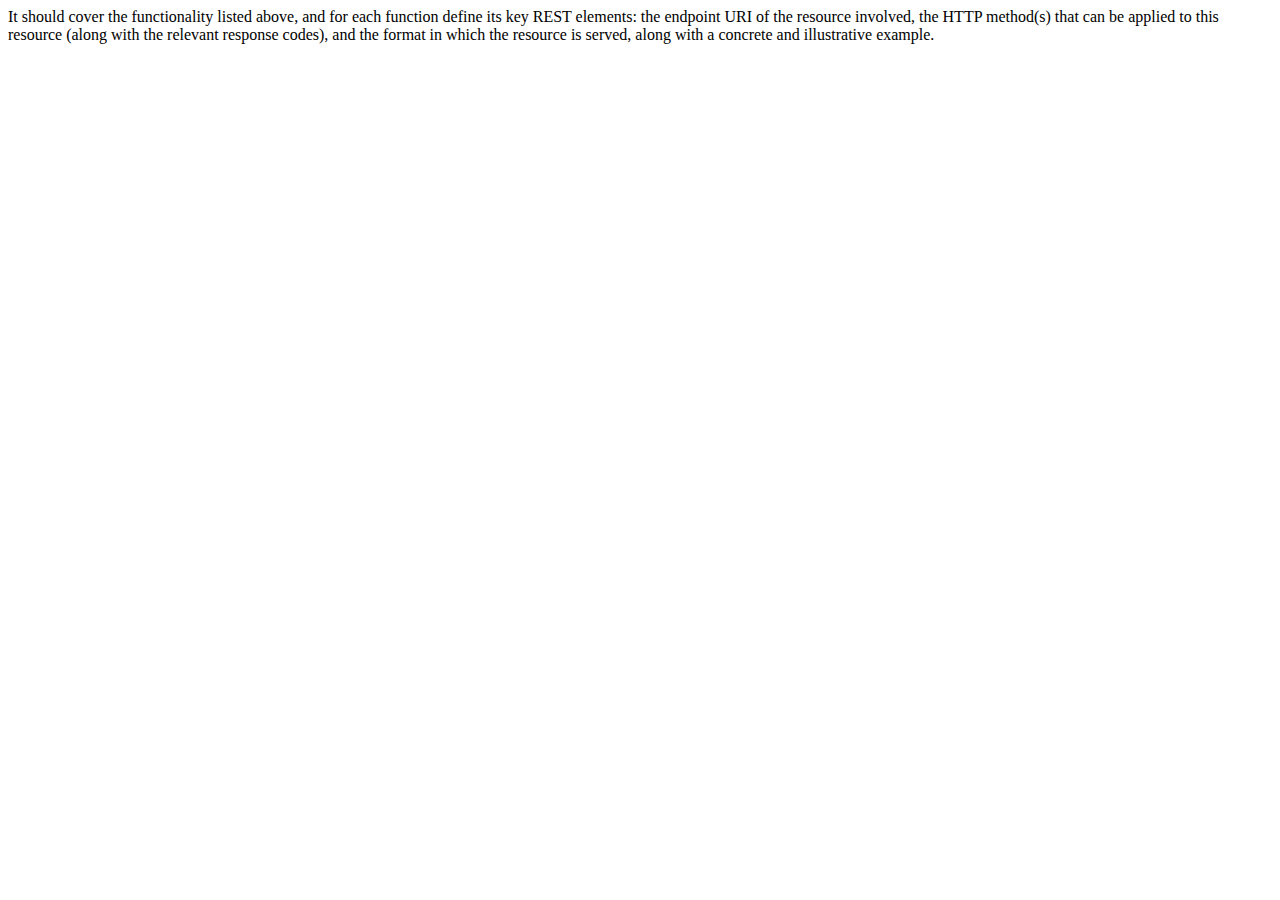
<file: docs.html>
<!DOCTYPE html>
<html>
<head>
  <title>Documentation</title>
</head>
<body>
    It should cover the functionality listed above, and for each function define its key REST elements: the endpoint URI of the resource involved, the HTTP method(s) that can be applied to this resource (along with the relevant response codes), and the format in which the resource is served, along with a concrete and illustrative example.
</body>
</html>
</file>
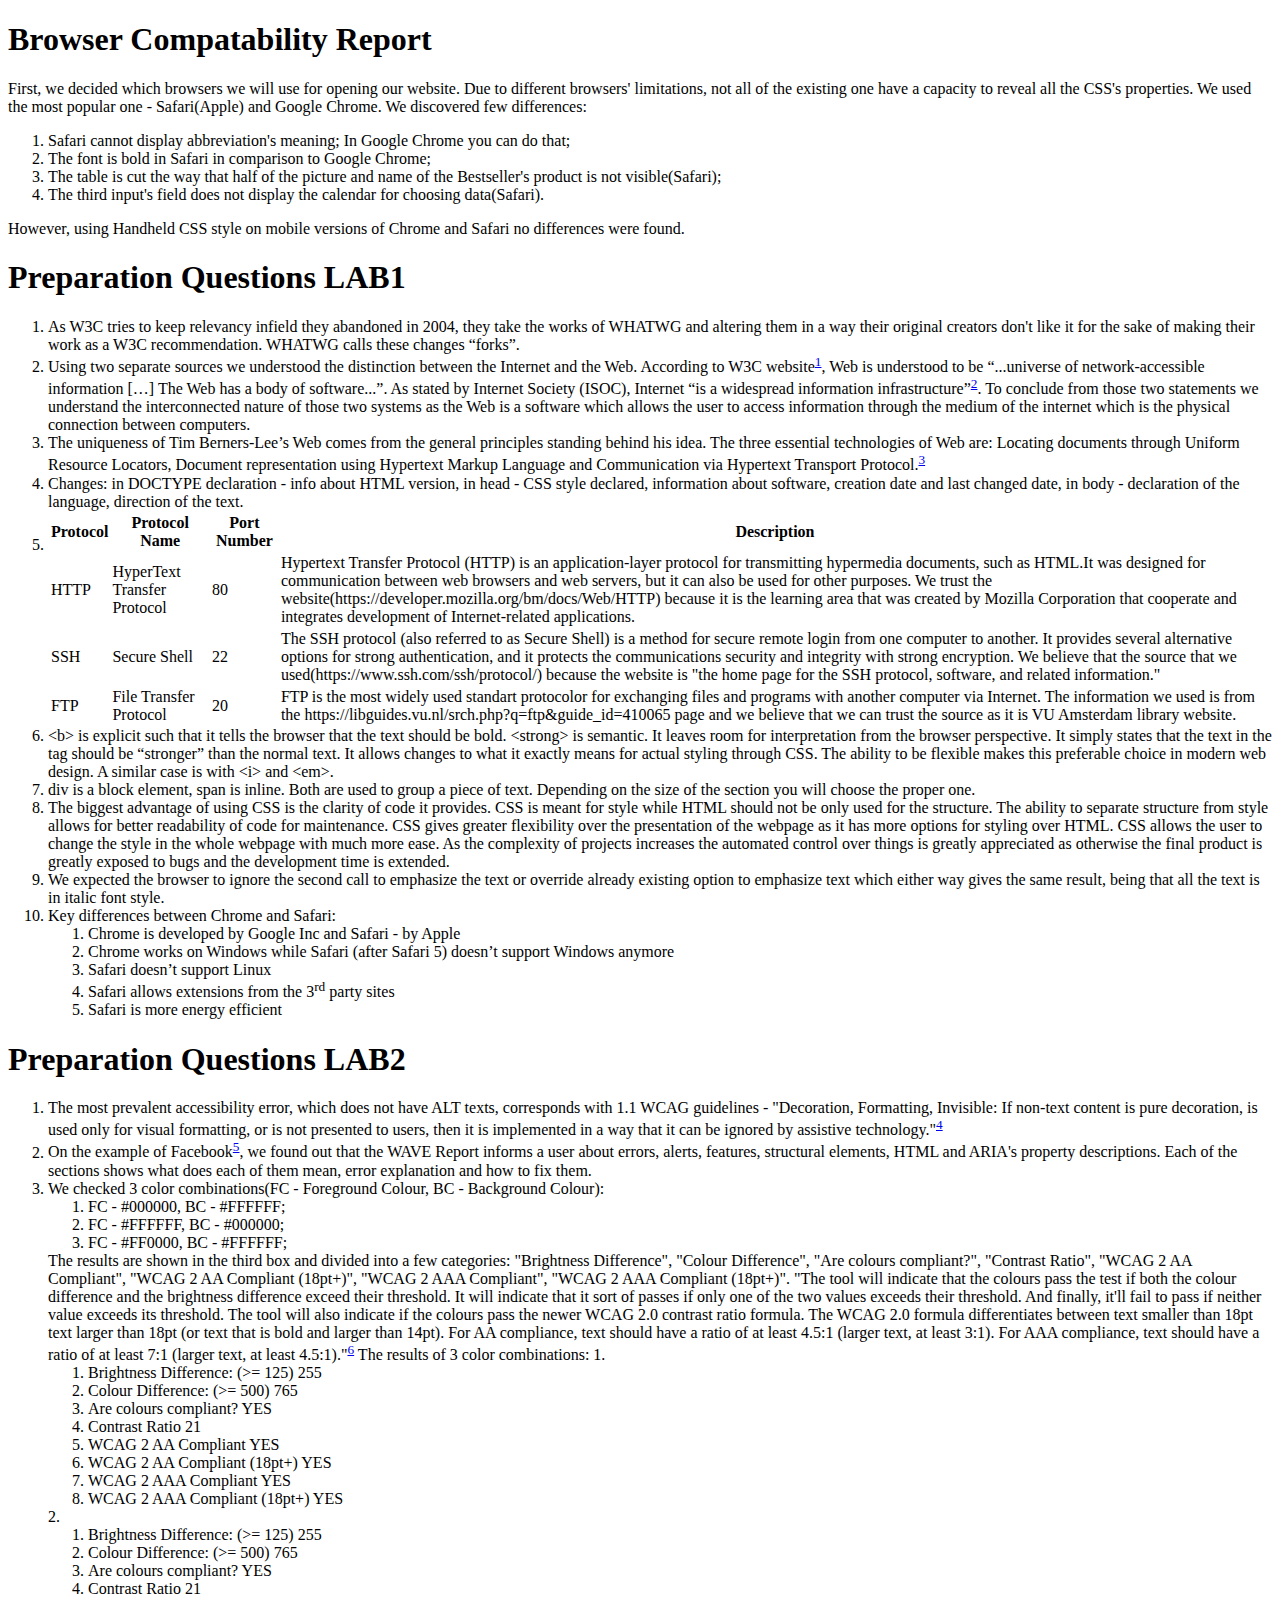
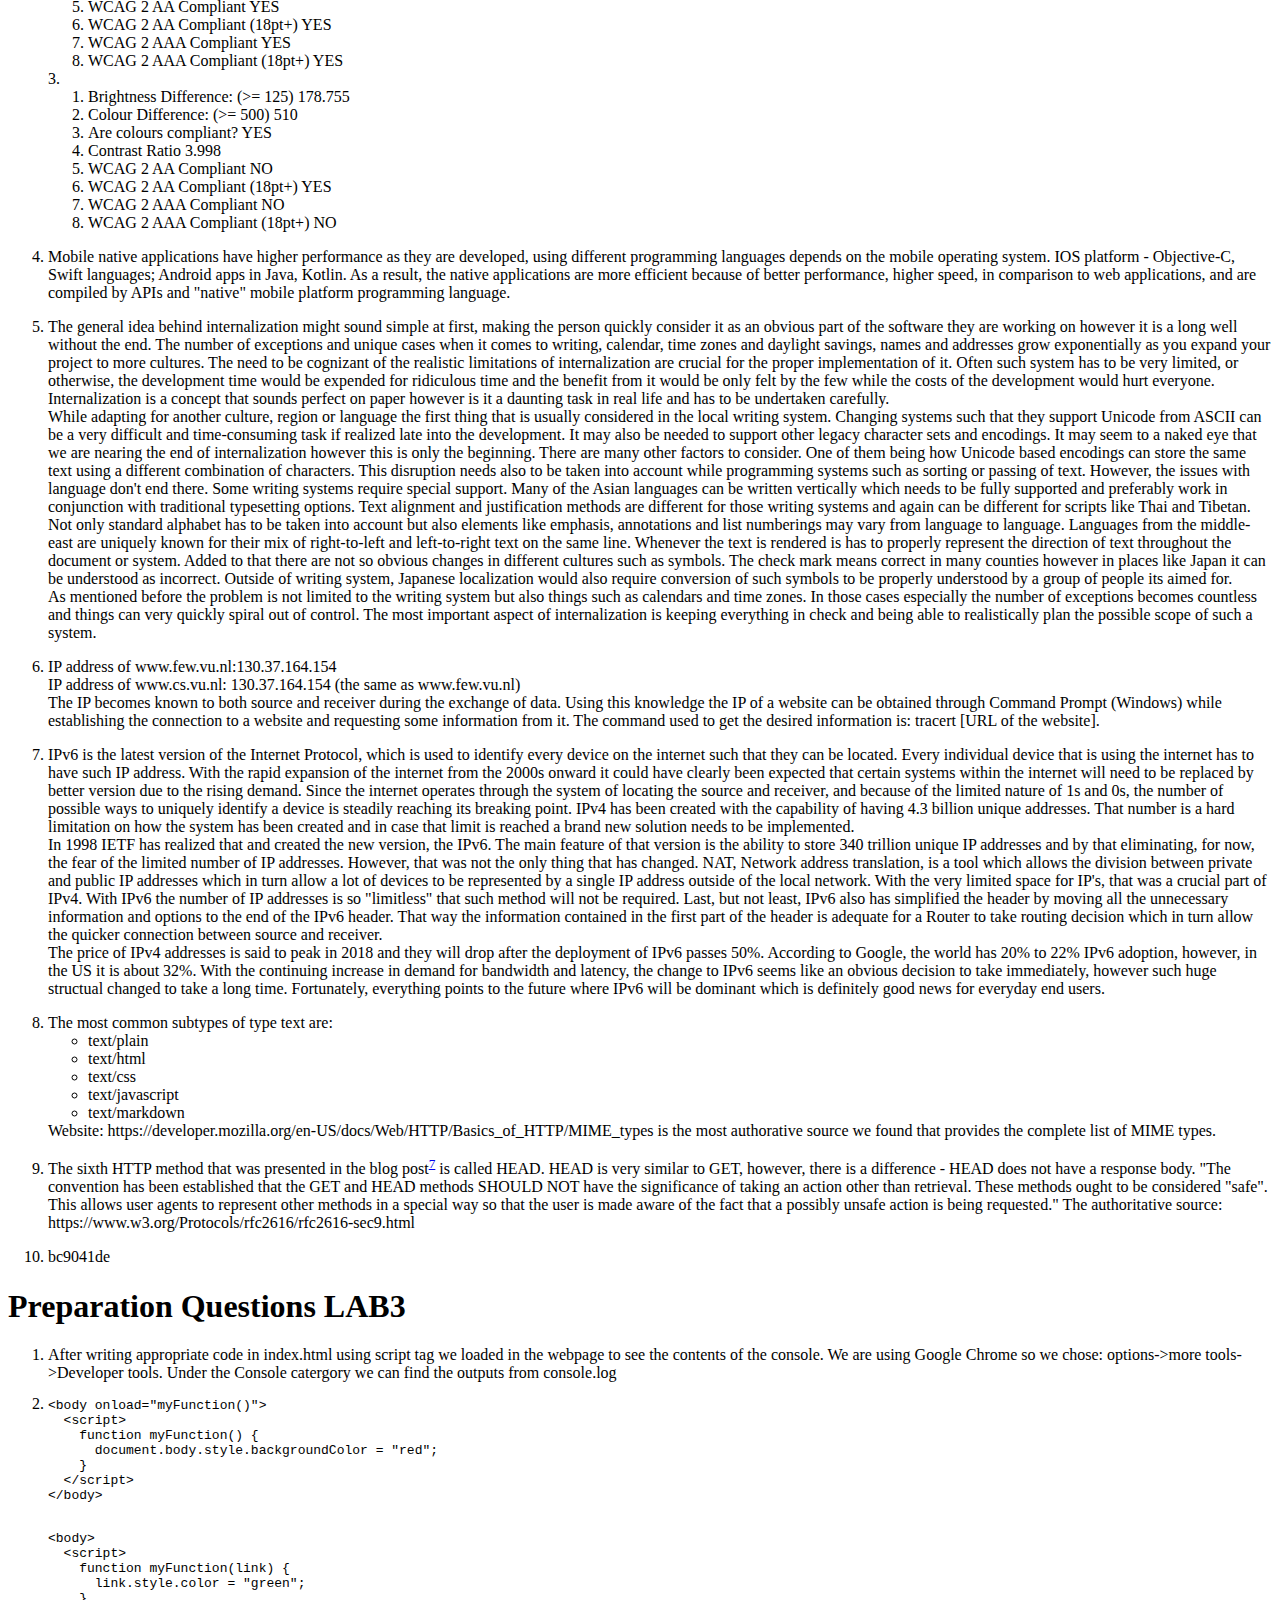
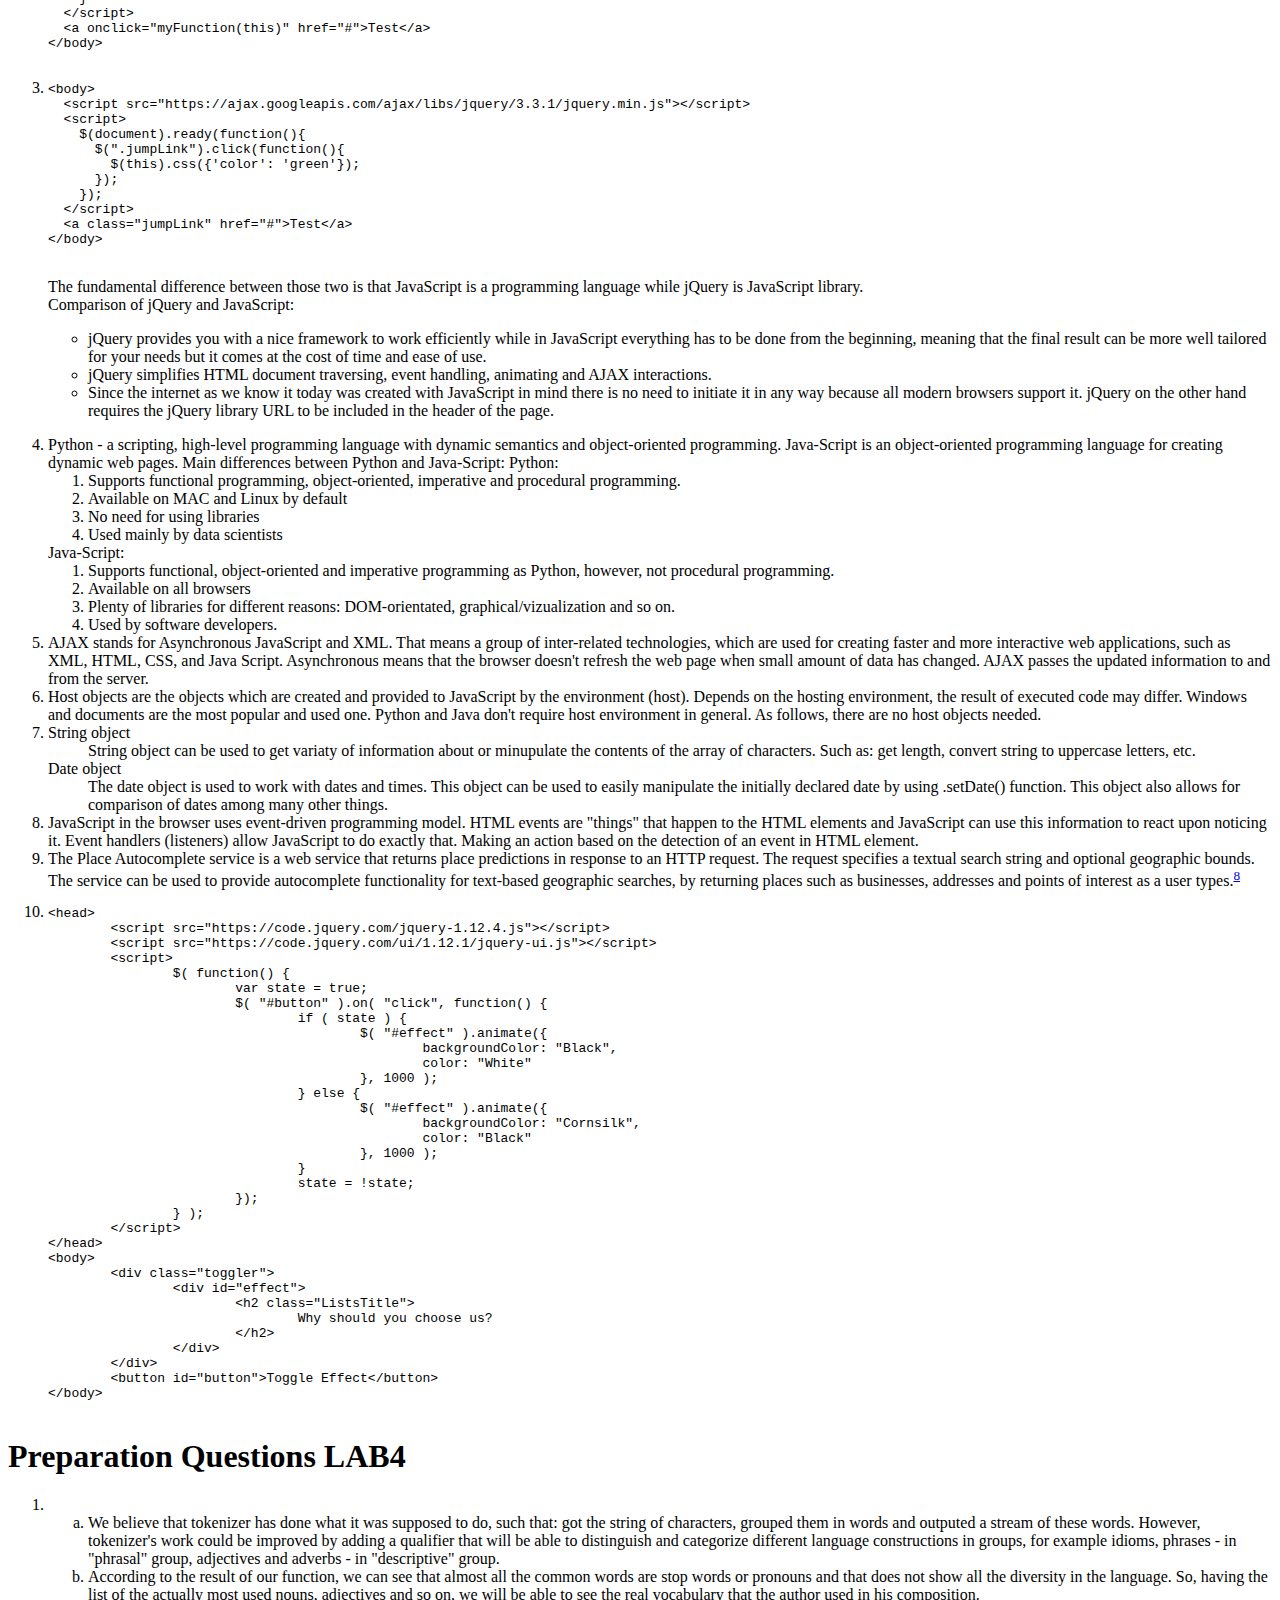
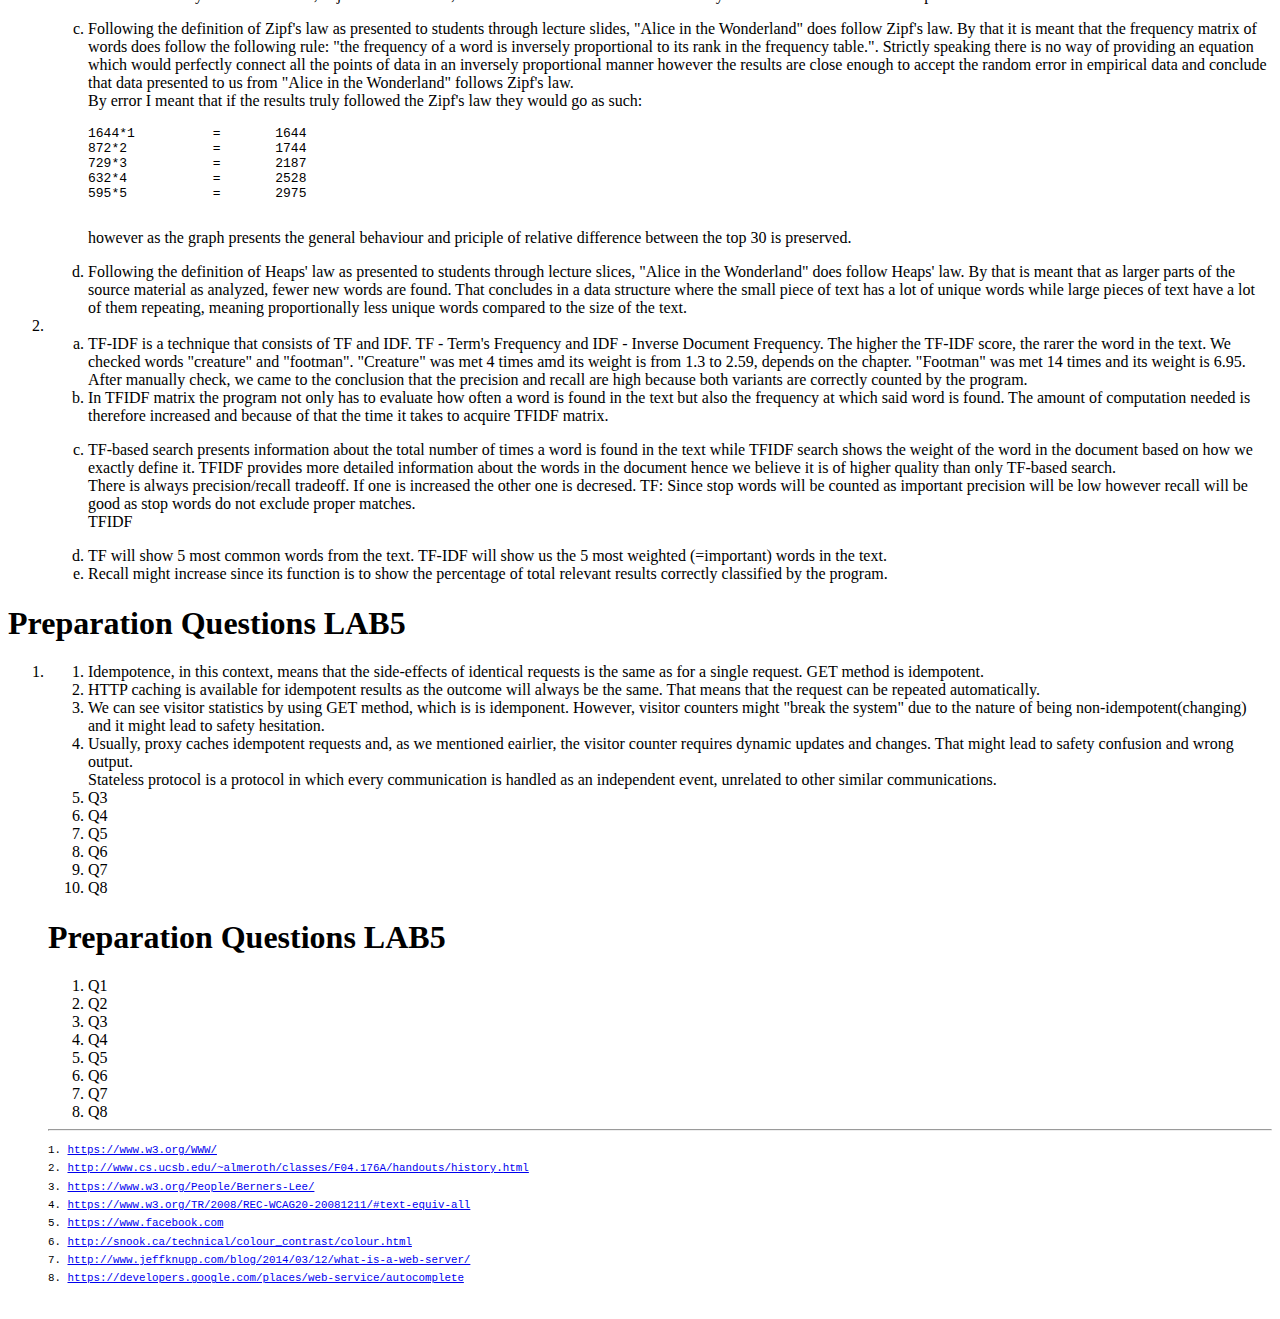
<file: prep.html>
<!DOCTYPE html>
<html>
	<head>
		<title>Preparation Questions</title>
		<style>
		ol.alphabet {
			list-style-type: lower-alpha;
		}
		</style>
	</head>
	<body>
    <h1>Browser Compatability Report</h1>
		<p>
      First, we decided which browsers we will use for opening our website. Due to different browsers' limitations, not all of the existing one have a capacity to reveal all the CSS's properties. We used the most popular one - Safari(Apple) and Google Chrome. We discovered few differences:
      <ol>
        <li>
          Safari cannot display abbreviation's meaning; In Google Chrome you can do that;
        </li>
        <li>
          The font is bold in Safari in comparison to Google Chrome;
        </li>
        <li>
          The table is cut the way that half of the picture and name of the Bestseller's product is not visible(Safari);
        </li>
        <li>
          The third input's field does not display the calendar for choosing data(Safari).
        </li>
      </ol>
      However, using Handheld CSS style on mobile versions of Chrome and Safari no differences were found.
    </p>
    <h1>Preparation Questions LAB1</h1>
		<ol>
			<li>
				As W3C tries to keep relevancy infield they abandoned in 2004, they take the works of WHATWG and altering them in a way their original creators don&apos;t like it for the sake of making their work as a W3C recommendation. WHATWG calls these changes <q>forks</q>.
			</li>
			<li>
				Using two separate sources we understood the distinction between the Internet and the Web. According to W3C website<sup><a href="#fn1" id="ref1">1</a></sup>, Web is understood to be <q>...universe of network-accessible information […] The Web has a body of software...</q>. As stated by Internet Society (ISOC), Internet <q>is a widespread information infrastructure</q><sup><a href="#fn2" id="ref2">2</a></sup>. To conclude from those two statements we understand the interconnected nature of those two systems as the Web is a software which allows the user to access information through the medium of the internet which is the physical connection between computers.
			</li>
			<li>
				The uniqueness of Tim Berners-Lee’s Web comes from the general principles standing behind his idea. The three essential technologies of Web are: Locating documents through Uniform Resource Locators, Document representation using Hypertext Markup Language and Communication via Hypertext Transport Protocol.<sup><a href="#fn3" id="ref3">3</a></sup>
			</li>
			<li>
       Changes: in DOCTYPE declaration - info about HTML version, in head - CSS style declared, information about software, creation date and last changed date, in body - declaration of the language, direction of the text.
			</li>
			<li>
				<table id="protocolTable">
 					<tr>
  		 				<th>Protocol</th><th>Protocol Name</th><th>Port Number</th><th>Description</th>
					</tr>
					<tr>
		   				<td>HTTP</td><td>HyperText Transfer Protocol</td><td>80</td><td>Hypertext Transfer Protocol (HTTP) is an application-layer protocol for transmitting hypermedia documents, such as HTML.It was designed for communication between web browsers and web servers, but it can also be used for other purposes. We trust the website(https://developer.mozilla.org/bm/docs/Web/HTTP) because it is the learning area that was created by Mozilla Corporation that cooperate and integrates development of Internet-related applications. </td>
					</tr>
 					<tr>
   		   				<td>SSH</td><td>Secure Shell</td><td>22</td><td>The SSH protocol (also referred to as Secure Shell) is a method for secure remote login from one computer to another. It provides several alternative options for strong authentication, and it protects the communications security and integrity with strong encryption. We believe that the source that we used(https://www.ssh.com/ssh/protocol/) because the website is "the home page for the SSH protocol, software, and related information." </td>
 					</tr>
 					<tr>
   		     	   				<td>FTP</td><td>File Transfer Protocol</td><td>20</td><td>FTP is the most widely used standart protocolor for  exchanging files and programs with another computer via Internet. The information we used is from the https://libguides.vu.nl/srch.php?q=ftp&amp;guide_id=410065 page and we believe that we can trust the source as it is VU Amsterdam library website.</td>
					</tr>
				</table>
			</li>
			<li>
				&lt;b&gt; is explicit such that it tells the browser that the text should be bold. &lt;strong&gt; is semantic. It leaves room for interpretation from the browser perspective. It simply states that the text in the tag should be <q>stronger</q> than the normal text. It allows changes to what it exactly means for actual styling through CSS. The ability to be flexible makes this preferable choice in modern web design. A similar case is with &lt;i&gt; and &lt;em&gt;.
			</li>
			<li>
				div is a block element, span is inline. Both are used to group a piece of text. Depending on the size of the section you will choose the proper one.
			</li>
			<li>
				The biggest advantage of using CSS is the clarity of code it provides. CSS is meant for style while HTML should not be only used for the structure. The ability to separate structure from style allows for better readability of code for maintenance. CSS gives greater flexibility over the presentation of the webpage as it has more options for styling over HTML. CSS allows the user to change the style in the whole webpage with much more ease. As the complexity of projects increases the automated control over things is greatly appreciated as otherwise the final product is greatly exposed to bugs and the development time is extended.
			</li>
			<li>
				We expected the browser to ignore the second call to emphasize the text or override already existing option to emphasize text which either way gives the same result, being that all the text is in italic font style.
			</li>
			<li>
				Key differences between Chrome and Safari:
				<ol>
					<li>Chrome is developed by Google Inc and Safari - by Apple</li>
					<li>Chrome works on Windows while Safari (after Safari 5) doesn’t support Windows anymore</li>
					<li>Safari doesn’t support Linux</li>
					<li>Safari allows extensions from the 3<sup>rd</sup>  party sites</li>
					<li>Safari is more energy efficient</li>
				</ol>
			</li>
		</ol>
    <h1>Preparation Questions LAB2</h1>
    <ol>
      <li>
        The most prevalent accessibility error, which does not have ALT texts, corresponds with 1.1 WCAG guidelines - "Decoration, Formatting, Invisible: If non-text content is pure decoration, is used only for visual formatting, or is not presented to users, then it is implemented in a way that it can be ignored by assistive technology."<sup><a href="#fn4" id="ref4">4</a></sup>
      </li>
      <li>
        On the example of Facebook<sup><a href="#fn5" id="ref5">5</a></sup>, we found out that the WAVE Report informs a user about errors, alerts, features, structural elements, HTML and ARIA's property descriptions. Each of the sections shows what does each of them mean, error explanation and how to fix them.
      </li>
      <li>
        We checked 3 color combinations(FC - Foreground Colour, BC - Background Colour):
        <ol>
          <li>
            FC - #000000, BC - #FFFFFF;
          </li>
          <li>
            FC - #FFFFFF, BC - #000000;
          </li>
          <li>
            FC -  #FF0000, BC - #FFFFFF;
          </li>
        </ol>
        The results are shown in the third box and divided into a few categories: "Brightness Difference", "Colour Difference", "Are colours compliant?", "Contrast Ratio", "WCAG 2 AA Compliant", "WCAG 2 AA Compliant (18pt+)", "WCAG 2 AAA Compliant", "WCAG 2 AAA Compliant (18pt+)". "The tool will indicate that the colours pass the test if both the colour difference and the brightness difference exceed their threshold. It will indicate that it sort of passes if only one of the two values exceeds their threshold. And finally, it'll fail to pass if neither value exceeds its threshold. The tool will also indicate if the colours pass the newer WCAG 2.0 contrast ratio formula. The WCAG 2.0 formula differentiates between text smaller than 18pt text larger than 18pt (or text that is bold and larger than 14pt). For AA compliance, text should have a ratio of at least 4.5:1 (larger text, at least 3:1). For AAA compliance, text should have a ratio of at least 7:1 (larger text, at least 4.5:1)."<sup><a href="#fn6" id="ref6">6</a></sup>
        The results of 3 color combinations: 1.

        <ol>
          <li>
            Brightness Difference: (>= 125) 255
          </li>
          <li>
            Colour Difference: (>= 500) 765
          </li>
          <li>
            Are colours compliant?  YES
          </li>
          <li>
            Contrast Ratio  21
          </li>
          <li>
            WCAG 2 AA Compliant YES
          </li>
          <li>
            WCAG 2 AA Compliant (18pt+) YES
          </li>
          <li>
            WCAG 2 AAA Compliant  YES
          </li>
          <li>
            WCAG 2 AAA Compliant (18pt+)  YES
          </li>
        </ol>
        2. <ol>
          <li>
            Brightness Difference: (>= 125) 255
          </li>
          <li>
            Colour Difference: (>= 500) 765
          </li>
          <li>
            Are colours compliant?  YES
          </li>
          <li>
            Contrast Ratio  21
          </li>
          <li>
            WCAG 2 AA Compliant YES
          </li>
          <li>
            WCAG 2 AA Compliant (18pt+) YES
          </li>
          <li>
            WCAG 2 AAA Compliant  YES
          </li>
          <li>
            WCAG 2 AAA Compliant (18pt+)  YES
          </li>
        </ol>
        3. <ol>
          <li>
            Brightness Difference: (>= 125) 178.755
          </li>
          <li>
            Colour Difference: (>= 500) 510
          </li>
          <li>
            Are colours compliant?  YES
          </li>
          <li>
            Contrast Ratio  3.998
          </li>
          <li>
            WCAG 2 AA Compliant NO
          </li>
          <li>
            WCAG 2 AA Compliant (18pt+) YES
          </li>
          <li>
            WCAG 2 AAA Compliant  NO
          </li>
          <li>
            WCAG 2 AAA Compliant (18pt+)  NO
          </li>
        </ol>
      </li>
      <li>
        <p>Mobile native applications have higher performance as they are developed, using different programming languages depends on the mobile operating system. IOS platform - Objective-C, Swift languages; Android apps in Java, Kotlin. As a result, the native applications are more efficient because of better performance, higher speed, in comparison to web applications, and are compiled by APIs and "native" mobile platform programming language.
        </p>
      </li>
      <li>
        <p>
          The general idea behind internalization might sound simple at first, making the person quickly consider it as an obvious part of the software they are working on however it is a long well without the end. The number of exceptions and unique cases when it comes to writing, calendar, time zones and daylight savings, names and addresses grow exponentially as you expand your project to more cultures. The need to be cognizant of the realistic limitations of internalization are crucial for the proper implementation of it. Often such system has to be very limited, or otherwise, the development time would be expended for ridiculous time and the benefit from it would be only felt by the few while the costs of the development would hurt everyone. Internalization is a concept that sounds perfect on paper however is it a daunting task in real life and has to be undertaken carefully. <br />
          While adapting for another culture, region or language the first thing that is usually considered in the local writing system. Changing systems such that they support Unicode from ASCII can be a very difficult and time-consuming task if realized late into the development. It may also be needed to support other legacy character sets and encodings. It may seem to a naked eye that we are nearing the end of internalization however this is only the beginning. There are many other factors to consider. One of them being how Unicode based encodings can store the same text using a different combination of characters. This disruption needs also to be taken into account while programming systems such as sorting or passing of text. However, the issues with language don't end there. Some writing systems require special support. Many of the Asian languages can be written vertically which needs to be fully supported and preferably work in conjunction with traditional typesetting options. Text alignment and justification methods are different for those writing systems and again can be different for scripts like Thai and Tibetan. Not only standard alphabet has to be taken into account but also elements like emphasis, annotations and list numberings may vary from language to language. Languages from the middle-east are uniquely known for their mix of right-to-left and left-to-right text on the same line. Whenever the text is rendered is has to properly represent the direction of text throughout the document or system. Added to that there are not so obvious changes in different cultures such as symbols. The check mark means correct in many counties however in places like Japan it can be understood as incorrect. Outside of writing system, Japanese localization would also require conversion of such symbols to be properly understood by a group of people its aimed for.<br />
          As mentioned before the problem is not limited to the writing system but also things such as calendars and time zones. In those cases especially the number of exceptions becomes countless and things can very quickly spiral out of control. The most important aspect of internalization is keeping everything in check and being able to realistically plan the possible scope of such a system.
        </p>
      </li>
      <li>
        <p>
          IP address of www.few.vu.nl:130.37.164.154<br />
          IP address of www.cs.vu.nl: 130.37.164.154 (the same as www.few.vu.nl)<br />
          The IP becomes known to both source and receiver during the exchange of data. Using this knowledge the IP of a website can be obtained through Command Prompt (Windows) while establishing the connection to a website and requesting some information from it. The command used to get the desired information is: tracert [URL of the website].
        </p>
      </li>
      <li>
        <p>
          IPv6 is the latest version of the Internet Protocol, which is used to identify every device on the internet such that they can be located. Every individual device that is using the internet has to have such IP address. With the rapid expansion of the internet from the 2000s onward it could have clearly been expected that certain systems within the internet will need to be replaced by better version due to the rising demand. Since the internet operates through the system of locating the source and receiver, and because of the limited nature of 1s and 0s, the number of possible ways to uniquely identify a device is steadily reaching its breaking point. IPv4 has been created with the capability of having 4.3 billion unique addresses. That number is a hard limitation on how the system has been created and in case that limit is reached a brand new solution needs to be implemented. <br />
          In 1998 IETF has realized that and created the new version, the IPv6. The main feature of that version is the ability to store 340 trillion unique IP addresses and by that eliminating, for now, the fear of the limited number of IP addresses. However, that was not the only thing that has changed. NAT, Network address translation, is a tool which allows the division between private and public IP addresses which in turn allow a lot of devices to be represented by a single IP address outside of the local network. With the very limited space for IP's, that was a crucial part of IPv4. With IPv6 the number of IP addresses is so "limitless" that such method will not be required. Last, but not least, IPv6 also has simplified the header by moving all the unnecessary information and options to the end of the IPv6 header. That way the information contained in the first part of the header is adequate for a Router to take routing decision which in turn allow the quicker connection between source and receiver. <br />
          The price of IPv4 addresses is said to peak in 2018 and they will drop after the deployment of IPv6 passes 50%. According to Google, the world has 20% to 22% IPv6 adoption, however, in the US it is about 32%. With the continuing increase in demand for bandwidth and latency, the change to IPv6 seems like an obvious decision to take immediately, however such huge structual changed to take a long time. Fortunately, everything points to the future where IPv6 will be dominant which is definitely good news for everyday end users.
        </p>
      </li>
      <li>
        The most common subtypes of type text are:
        <ul>
          <li>
            text/plain
          </li>
          <li>
            text/html
          </li>
          <li>
            text/css
          </li>
          <li>
            text/javascript
          </li>
          <li>
            text/markdown
          </li>
        </ul>
        Website: https://developer.mozilla.org/en-US/docs/Web/HTTP/Basics_of_HTTP/MIME_types is the most authorative source we found that provides the complete list of MIME types.
      </li>
      <li>
        <p>
          The sixth HTTP method that was presented in the blog post<sup><a href="#fn7" id="ref7">7</a></sup> is called HEAD. HEAD is very similar to GET, however, there is a difference - HEAD does not have a response body. "The convention has been established that the GET and HEAD methods SHOULD NOT have the significance of taking an action other than retrieval. These methods ought to be considered "safe". This allows user agents to represent other methods in a special way so that the user is made aware of the fact that a possibly unsafe action is being requested." The authoritative source: https://www.w3.org/Protocols/rfc2616/rfc2616-sec9.html
        </p>
      </li>
      <li>
        bc9041de
      </li>
    </ol>
    <h1>Preparation Questions LAB3</h1>
    <ol>
      <li>
        After writing appropriate code in index.html using script tag we loaded in the webpage to see the contents of the console. We are using Google Chrome so we chose: options->more tools->Developer tools. Under the Console catergory we can find the outputs from console.log
      </li>
      <li>
        <pre>
&lt;body onload="myFunction()"&gt;
  &lt;script&gt;
    function myFunction() {
      document.body.style.backgroundColor = "red";
    }
  &lt;/script&gt;
&lt;/body&gt;
        </pre>
        <pre>
&lt;body&gt;
  &lt;script&gt;
    function myFunction(link) {
      link.style.color = "green";
    }
  &lt;/script&gt;
  &lt;a onclick="myFunction(this)" href="#"&gt;Test&lt;/a&gt;
&lt;/body&gt;
        </pre>
      </li>
      <li>
        <pre>
&lt;body&gt;
  &lt;script src="https://ajax.googleapis.com/ajax/libs/jquery/3.3.1/jquery.min.js"&gt;&lt;/script&gt;
  &lt;script&gt;
    $(document).ready(function(){
      $(".jumpLink").click(function(){
        $(this).css({'color': 'green'});
      });
    });
  &lt;/script&gt;
  &lt;a class="jumpLink" href="#"&gt;Test&lt;/a&gt;
&lt;/body&gt;
        </pre>
        <p>
          The fundamental difference between those two is that JavaScript is a programming language while jQuery is JavaScript library.
          <br />
          Comparison of jQuery and JavaScript:
          <ul>
            <li>
              jQuery provides you with a nice framework to work efficiently while in JavaScript everything has to be done from the beginning, meaning that the final result can be more well tailored for your needs but it comes at the cost of time and ease of use.
            </li>
            <li>
              jQuery simplifies HTML document traversing, event handling, animating and AJAX interactions.
            </li>
            <li>
              Since the internet as we know it today was created with JavaScript in mind there is no need to initiate it in any way because all modern browsers support it. jQuery on the other hand requires the jQuery library URL to be included in the header of the page.
            </li>
          </ul>
        </p>
      </li>
      <li>
        Python - a scripting, high-level programming language with dynamic semantics and object-oriented programming. Java-Script is an object-oriented programming language for creating dynamic web pages.
        Main differences between Python and Java-Script:
          Python:
        <ol>
          <li>Supports functional programming, object-oriented, imperative and procedural programming.
          </li>
          <li>Available on MAC and Linux by default
          </li>
          <li>No need for using libraries
          </li>
          <li>Used mainly by data scientists
          </li>
        </ol>
          Java-Script:
          <ol>
          <li>Supports functional, object-oriented and imperative programming as Python, however, not procedural programming.
          </li>
          <li>Available on all browsers
          </li>
          <li>Plenty of libraries for different reasons: DOM-orientated, graphical/vizualization and so on.
          </li>
          <li>Used by software developers.
          </li>
          </ol>
      </li>
      <li>
        AJAX stands for Asynchronous JavaScript and XML. That means a group of inter-related technologies, which are used for creating faster and more interactive web applications, such as XML, HTML, CSS, and Java Script. Asynchronous means that the browser doesn't refresh the web page when small amount of data has changed. AJAX passes the updated information to and from the server.
      </li>
      <li>
				Host objects are the objects which are created and provided to JavaScript by the environment (host). Depends on the hosting environment, the result of executed code may differ.
				Windows and documents are the most popular and used one. Python and Java don't require host environment in general. As follows, there are no host objects needed.
      </li>
      <li>
        <dl>
					<dt>String object</dt>
					<dd>String object can be used to get variaty of information about or minupulate the contents of the array of characters. Such as: get length, convert string to uppercase letters, etc.</dd>
					<dt>Date object</dt>
					<dd>The date object is used to work with dates and times. This object can be used to easily manipulate the initially declared date by using .setDate() function. This object also allows for comparison of dates among many other things.</dd>
				</dl>
      </li>
      <li>
        JavaScript in the browser uses event-driven programming model. HTML events are "things" that happen to the HTML elements and JavaScript can use this information to react upon noticing it. Event handlers (listeners) allow JavaScript to do exactly that. Making an action based on the detection of an event in HTML element.
      </li>
      <li>
        The Place Autocomplete service is a web service that returns place predictions in response to an HTTP request. The request specifies a textual search string and optional geographic bounds. The service can be used to provide autocomplete functionality for text-based geographic searches, by returning places such as businesses, addresses and points of interest as a user types.<sup><a href="#fn8" id="ref8">8</a></sup>
      </li>
      <li>
        <pre>
&lt;head&gt;
	&lt;script src="https://code.jquery.com/jquery-1.12.4.js"&gt;&lt;/script&gt;
	&lt;script src="https://code.jquery.com/ui/1.12.1/jquery-ui.js"&gt;&lt;/script&gt;
	&lt;script&gt;
		$( function() {
			var state = true;
			$( "#button" ).on( "click", function() {
				if ( state ) {
					$( "#effect" ).animate({
						backgroundColor: "Black",
						color: "White"
					}, 1000 );
				} else {
					$( "#effect" ).animate({
						backgroundColor: "Cornsilk",
						color: "Black"
					}, 1000 );
				}
				state = !state;
			});
		} );
	&lt;/script&gt;
&lt;/head&gt;
&lt;body&gt;
	&lt;div class="toggler"&gt;
		&lt;div id="effect"&gt;
			&lt;h2 class="ListsTitle"&gt;
				Why should you choose us?
			&lt;/h2&gt;
		&lt;/div&gt;
	&lt;/div&gt;
	&lt;button id="button">Toggle Effect&lt;/button&gt;
&lt;/body&gt;
				</pre>
      </li>
    </ol>
    <h1>Preparation Questions LAB4</h1>
    <ol>
			<li>
				&nbsp;
				<ol class="alphabet">
					<li>
	        	We believe that tokenizer has done what it was supposed to do, such that: got the string of characters, grouped them in words and outputed a stream of these words.
						However, tokenizer's work could be improved by adding a qualifier that will be able to distinguish and categorize different language constructions in groups, for example idioms, phrases - in "phrasal" group, adjectives and adverbs - in "descriptive" group.
	      	</li>
	      	<li>
	        	According to the result of our function, we can see that almost all the common words are stop words or pronouns and that does not show all the diversity in the language. So, having the list of the actually most used nouns, adjectives and so on, we will be able to see the real vocabulary that the author used in his composition.
	      	</li>
	      	<li>
						<p>
		        	Following the definition of Zipf's law as presented to students through lecture slides, "Alice in the Wonderland" does follow Zipf's law. By that it is meant that the frequency matrix of words does follow the following rule: "the frequency of a word is inversely proportional to its rank in the frequency table.". Strictly speaking there is no way of providing an equation which would perfectly connect all the points of data in an inversely proportional manner however the results are close enough to accept the random error in empirical data and conclude that data presented to us from "Alice in the Wonderland" follows Zipf's law.<br/>
							By error I meant that if the results truly followed the Zipf's law they would go as such:
							<pre>
1644*1		=	1644
872*2		=	1744
729*3		=	2187
632*4		=	2528
595*5		=	2975
							</pre>
							however as the graph presents the general behaviour and priciple of relative difference between the top 30 is preserved.
						</p>
	      	</li>
	      	<li>
	        	Following the definition of Heaps' law as presented to students through lecture slices, "Alice in the Wonderland" does follow Heaps' law. By that is meant that as larger parts of the source material as analyzed, fewer new words are found. That concludes in a data structure where the small piece of text has a lot of unique words while large pieces of text have a lot of them repeating, meaning proportionally less unique words compared to the size of the text.
	      	</li>
				</ol>
			</li>
			<li>
				&nbsp;
      	<ol class="alphabet">
	      	<li>
						TF-IDF is  a technique that consists of TF and IDF. TF - Term's Frequency and IDF - Inverse Document Frequency. The higher the TF-IDF score, the rarer the word in the text. We checked words "creature" and "footman". "Creature" was met 4 times amd its weight is from 1.3 to 2.59, depends on the chapter. "Footman" was met 14 times and its weight is 6.95. After manually check, we came to the conclusion that the precision and recall are high because both variants are correctly counted by the program.
	      	</li>
					<li>
	        	In TFIDF matrix the program not only has to evaluate how often a word is found in the text but also the frequency at which said word is found. The amount of computation needed is therefore increased and because of that the time it takes to acquire TFIDF matrix.
	      	</li>
	      	<li>
						<p>
		        	TF-based search presents information about the total number of times a word is found in the text while TFIDF search shows the weight of the word in the document based on how we exactly define it. TFIDF provides more detailed information about the words in the document hence we believe it is of higher quality than only TF-based search.<br/>
							There is always precision/recall tradeoff. If one is increased the other one is decresed.
							TF: Since stop words will be counted as important precision will be low however recall will be good as stop words do not exclude proper matches.<br/>
							TFIDF
						</p>
	      	</li>
	      	<li>
						TF will show 5 most common words from the text. TF-IDF will show us the 5 most weighted (=important) words in the text.
	      	</li>
	      	<li>
	      		Recall might increase since its function is to show the percentage of total relevant results correctly classified by the program.
	      	</li>
    		</ol>
			</li>
		</ol>
		<h1>Preparation Questions LAB5</h1>
			<ol>
				<li>
					<ol>
						<li>
							Idempotence, in this context, means that the side-effects of identical requests is the same as for a single request. GET method is idempotent.
						</li>
						<li>
							HTTP caching is available for idempotent results as the outcome will always be the same. That means that the request can be repeated automatically.
						</li>
						<li>
							We can see visitor statistics by using GET method, which is is idemponent. However, visitor counters might "break the system" due to the nature of being non-idempotent(changing) and it might lead to safety hesitation.
						</li>
						<li>
							Usually, proxy caches idempotent requests and, as we mentioned eairlier, the visitor counter requires dynamic updates and changes. That might lead to safety confusion and wrong output.
						</li>
					Stateless protocol is a protocol in which every communication is handled as an independent event, unrelated to other similar communications.
				</li>
				<li>
					Q3
				</li>
				<li>
					Q4
				</li>
				<li>
					Q5
				</li>
				<li>
					Q6
				</li>
				<li>
					Q7
				</li>
				<li>
					Q8
				</li>
			</ol>
		<h1>Preparation Questions LAB5</h1>
			<ol>
				<li>
						Q1
				</li>
				<li>
						Q2
				</li>
				<li>
						Q3
				</li>
				<li>
						Q4
				</li>
				<li>
						Q5
				</li>
				<li>
						Q6
				</li>
				<li>
						Q7
				</li>
				<li>
						Q8
				</li>
			</ol>
		<hr></hr>
		<pre>
<sup id="fn1">1. <a href="https://www.w3.org/WWW/">https://www.w3.org/WWW/</a></sup>
<sup id="fn2">2. <a href="http://www.cs.ucsb.edu/~almeroth/classes/F04.176A/handouts/history.html">http://www.cs.ucsb.edu/~almeroth/classes/F04.176A/handouts/history.html</a></sup>
<sup id="fn3">3. <a href="https://www.w3.org/People/Berners-Lee/">https://www.w3.org/People/Berners-Lee/</a></sup>
<sup id="fn4">4. <a href="https://www.w3.org/TR/2008/REC-WCAG20-20081211/#text-equiv-all">https://www.w3.org/TR/2008/REC-WCAG20-20081211/#text-equiv-all</a></sup>
<sup id="fn5">5. <a href="https://www.facebook.com">https://www.facebook.com</a></sup>
<sup id="fn6">6. <a href="http://snook.ca/technical/colour_contrast/colour.html">http://snook.ca/technical/colour_contrast/colour.html</a></sup>
<sup id="fn7">7. <a href="http://www.jeffknupp.com/blog/2014/03/12/what-is-a-web-server/">http://www.jeffknupp.com/blog/2014/03/12/what-is-a-web-server/</a></sup>
<sup id="fn8">8. <a href="https://developers.google.com/places/web-service/autocomplete">https://developers.google.com/places/web-service/autocomplete</a></sup>
		</pre>
	</body>
</html>
</file>
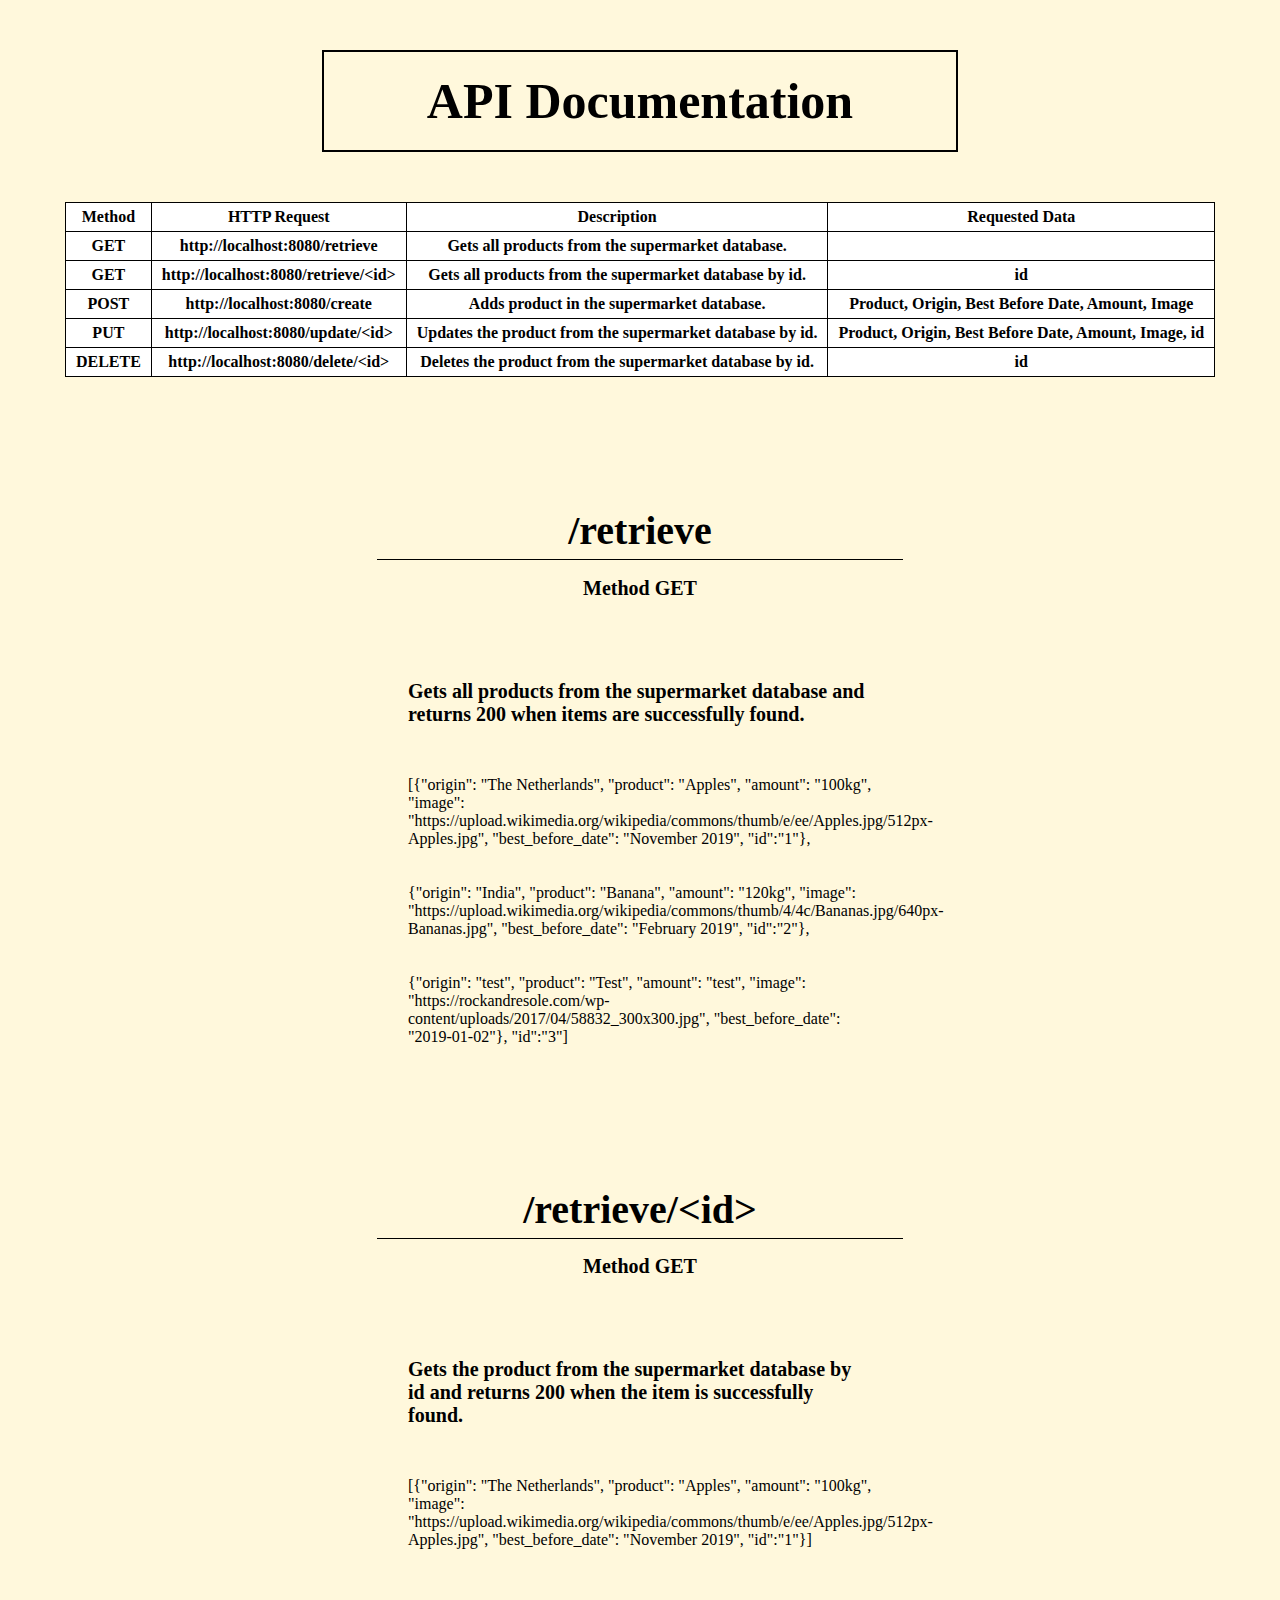
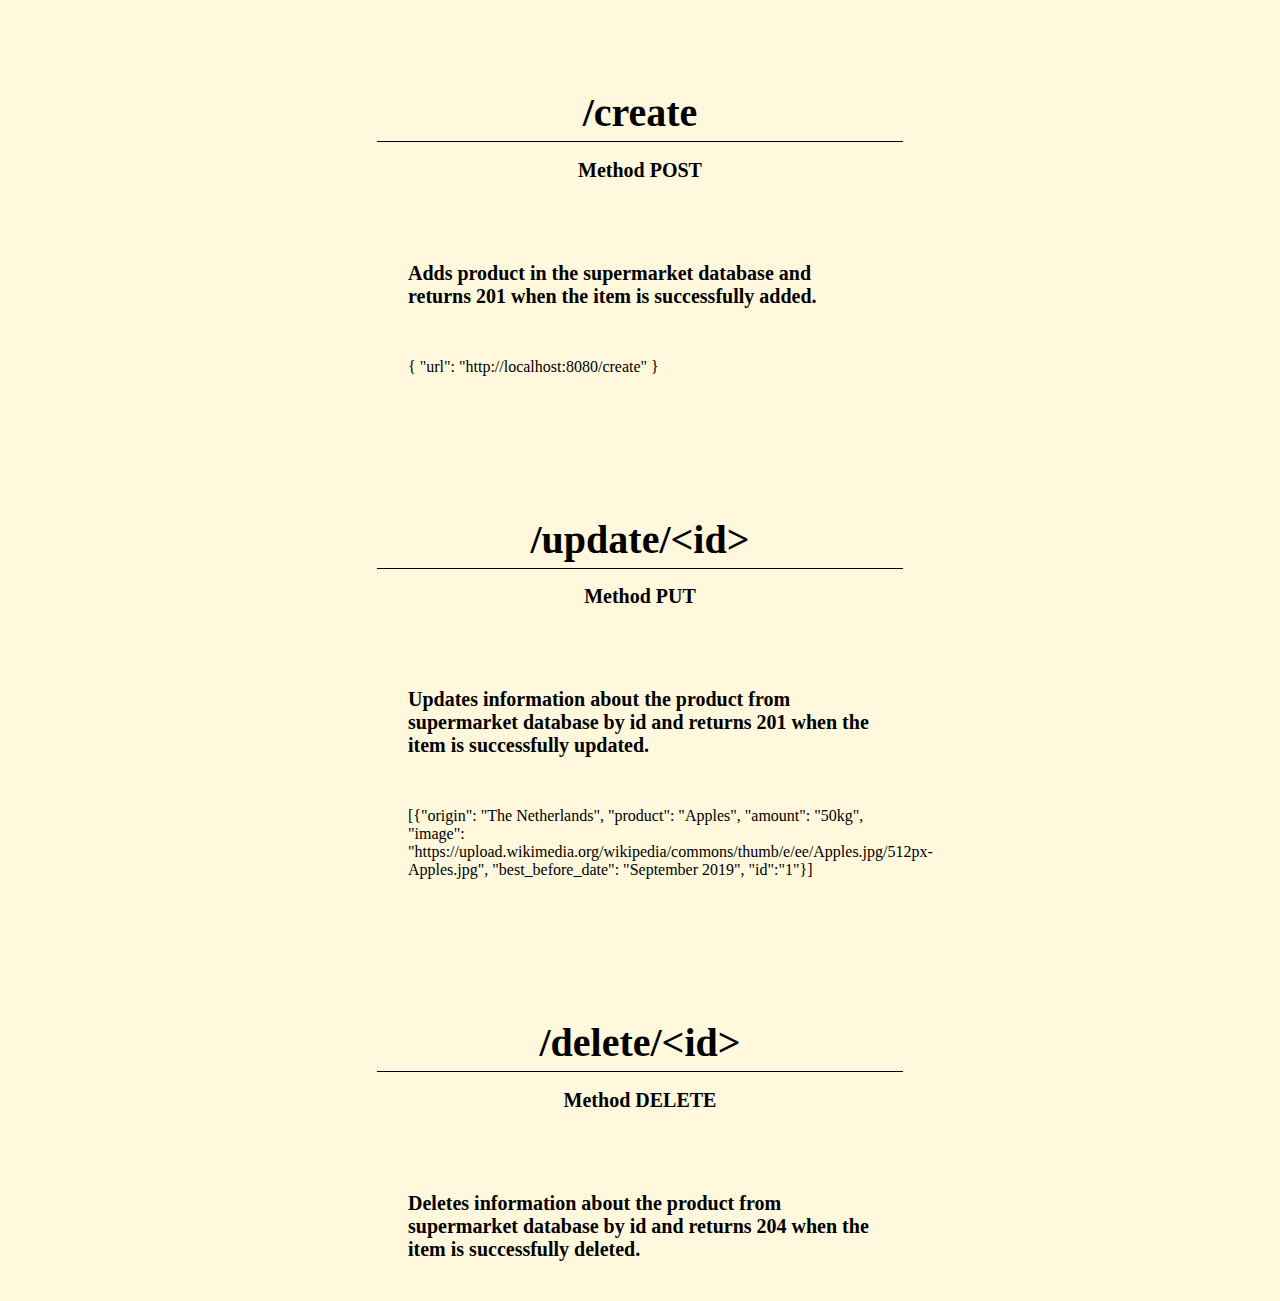
<file: HTML/docs.html>
<!DOCTYPE html>
<html>
<head>
  <title>API Documentation</title>
  <link rel="stylesheet" type="text/css" href="css/docs.css">
</head>
<body>
  <h3>API Documentation</h3>
  <table align="center">
    <tr>
      <th>Method</th>
      <th>HTTP Request</th>
      <th>Description</th>
      <th>Requested Data</th>
    </tr>
    <tr>
      <th>GET</th>
      <th>http://localhost:8080/retrieve</th>
      <th>Gets all products from the supermarket database.</th>
      <th></th>
    </tr>
    <tr>
      <th>GET</th>
      <th>http://localhost:8080/retrieve/&lt;id&gt;</th>
      <th>Gets all products from the supermarket database by id.</th>
      <th>id</th>
    </tr>
    <tr>
      <th>POST</th>
      <th>http://localhost:8080/create</th>
      <th>Adds product in the supermarket database.</th>
      <th>Product, Origin, Best Before Date, Amount, Image</th>
    </tr>
    <tr>
      <th>PUT</th>
      <th>http://localhost:8080/update/&lt;id&gt;</th>
      <th>Updates the product from the supermarket database by id.</th>
      <th>Product, Origin, Best Before Date, Amount, Image, id</th>
    </tr>
    <tr>
      <th>DELETE</th>
      <th>http://localhost:8080/delete/&lt;id&gt;</th>
      <th>Deletes the product from the supermarket database by id.</th>
      <th>id</th>
    </tr>
  </table>

    <h1 class="Method">/retrieve</h1>
    <h2 class="Method">Method GET</h2>
      <p class="Description"><strong>Gets all products from the supermarket database and returns 200 when items are successfully found.</strong></p>
      <p class="Example"> [{"origin": "The Netherlands", "product": "Apples", "amount": "100kg", "image": "https://upload.wikimedia.org/wikipedia/commons/thumb/e/ee/Apples.jpg/512px-Apples.jpg", "best_before_date": "November 2019", "id":"1"}, </p>
      <p class="Example">{"origin": "India", "product": "Banana", "amount": "120kg", "image": "https://upload.wikimedia.org/wikipedia/commons/thumb/4/4c/Bananas.jpg/640px-Bananas.jpg", "best_before_date": "February 2019", "id":"2"}, </p>
      <p class="Example">{"origin": "test", "product": "Test", "amount": "test", "image": "https://rockandresole.com/wp-content/uploads/2017/04/58832_300x300.jpg", "best_before_date": "2019-01-02"}, "id":"3"] </p>
    </div>

    <h1 class="Method">/retrieve/&lt;id&gt;</h1>
    <h2 class="Method">Method GET</h2>
      <p class="Description"><strong>Gets the product from the supermarket database by id and returns 200 when the item is successfully found.</strong></p>
      <p class="Example"> [{"origin": "The Netherlands", "product": "Apples", "amount": "100kg", "image": "https://upload.wikimedia.org/wikipedia/commons/thumb/e/ee/Apples.jpg/512px-Apples.jpg", "best_before_date": "November 2019", "id":"1"}] </p>

    <h1 class="Method">/create</h1>
    <h2 class="Method">Method POST</h2>
      <p class="Description"><strong>Adds product in the supermarket database and returns 201 when the item is successfully added.</strong></p>
      <p class="Example"> { "url": "http://localhost:8080/create" } </p>

    <h1 class="Method">/update/&lt;id&gt;</h1>
    <h2 class="Method">Method PUT</h2>
      <p class="Description"><strong>Updates information about the product from supermarket database by id and returns 201 when the item is successfully updated.</strong></p>
      <p class="Example"> [{"origin": "The Netherlands", "product": "Apples", "amount": "50kg", "image": "https://upload.wikimedia.org/wikipedia/commons/thumb/e/ee/Apples.jpg/512px-Apples.jpg", "best_before_date": "September 2019", "id":"1"}] </p>

    <h1 class="Method">/delete/&lt;id&gt;</h1>
    <h2 class="Method">Method DELETE</h2>
      <p class="Description"><strong>Deletes information about the product from supermarket database by id and returns 204 when the item is successfully deleted.</strong></p>

</body>
</html>
</file>
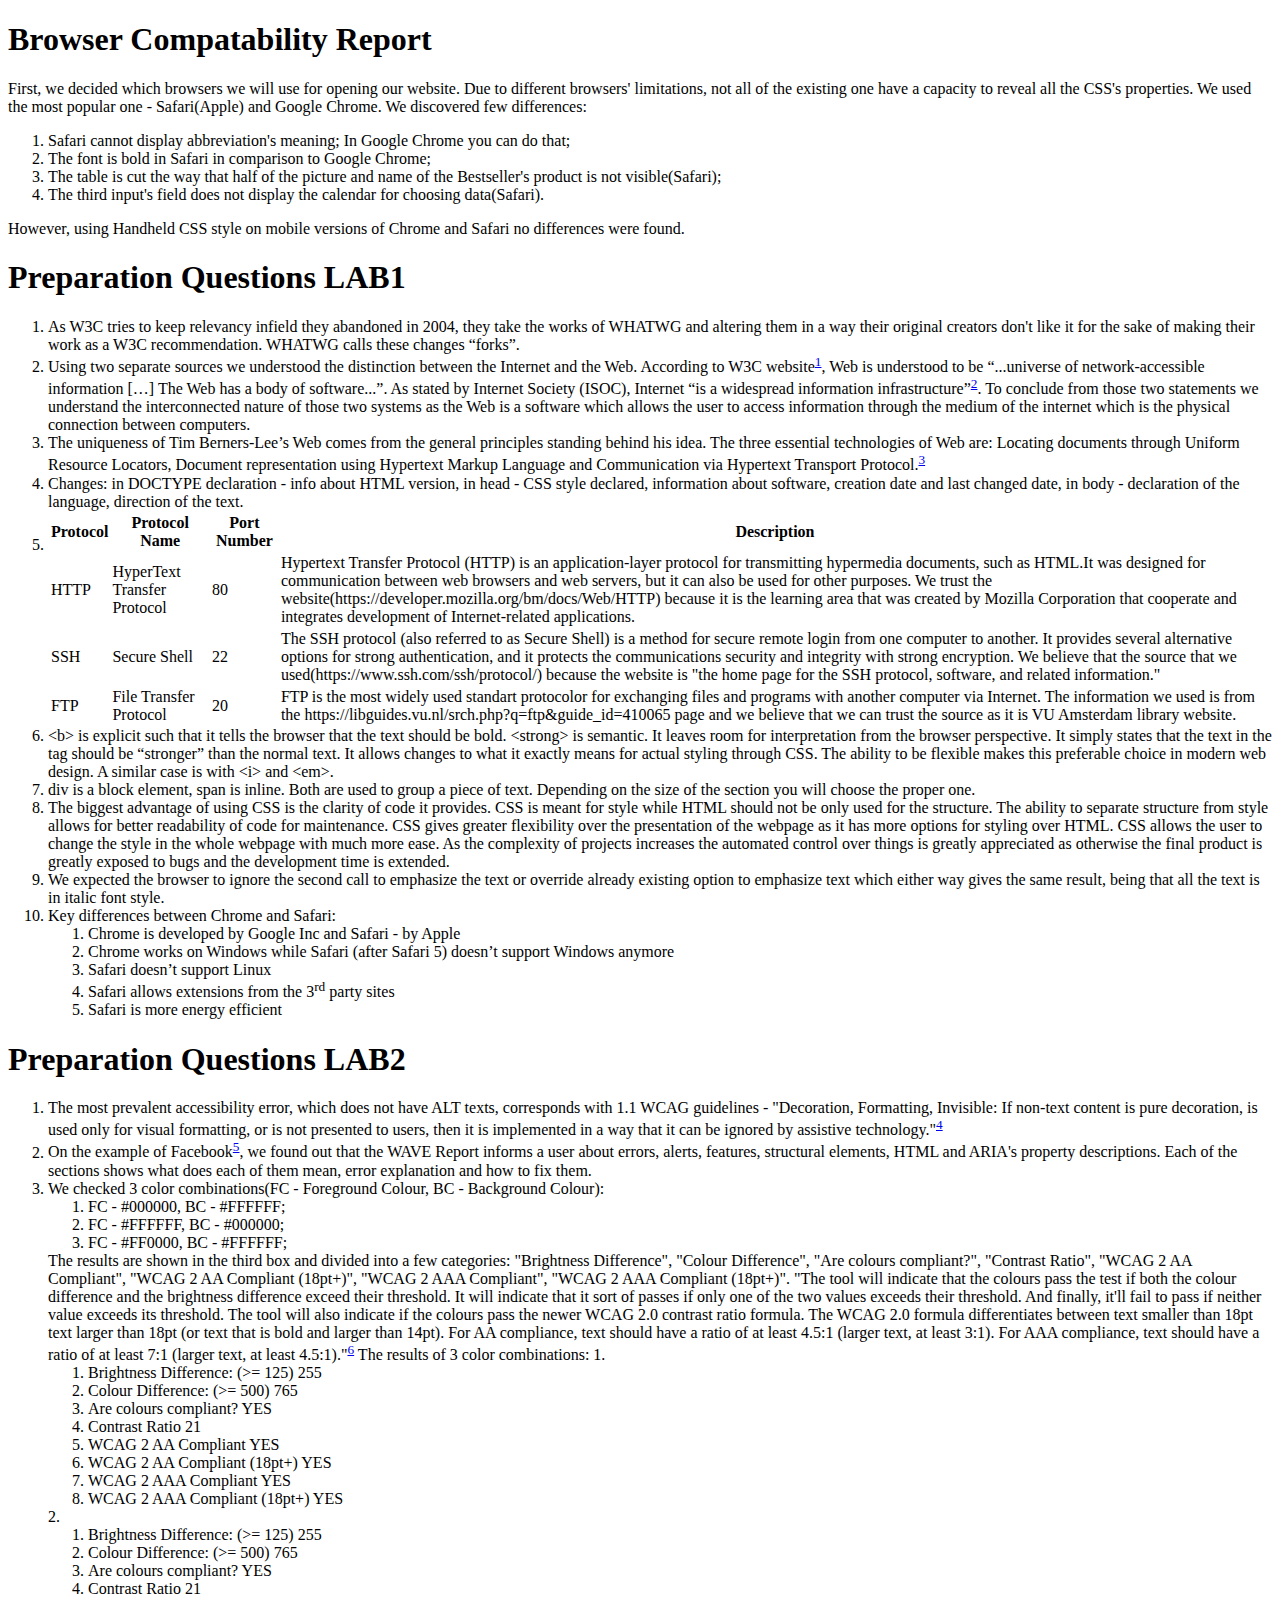
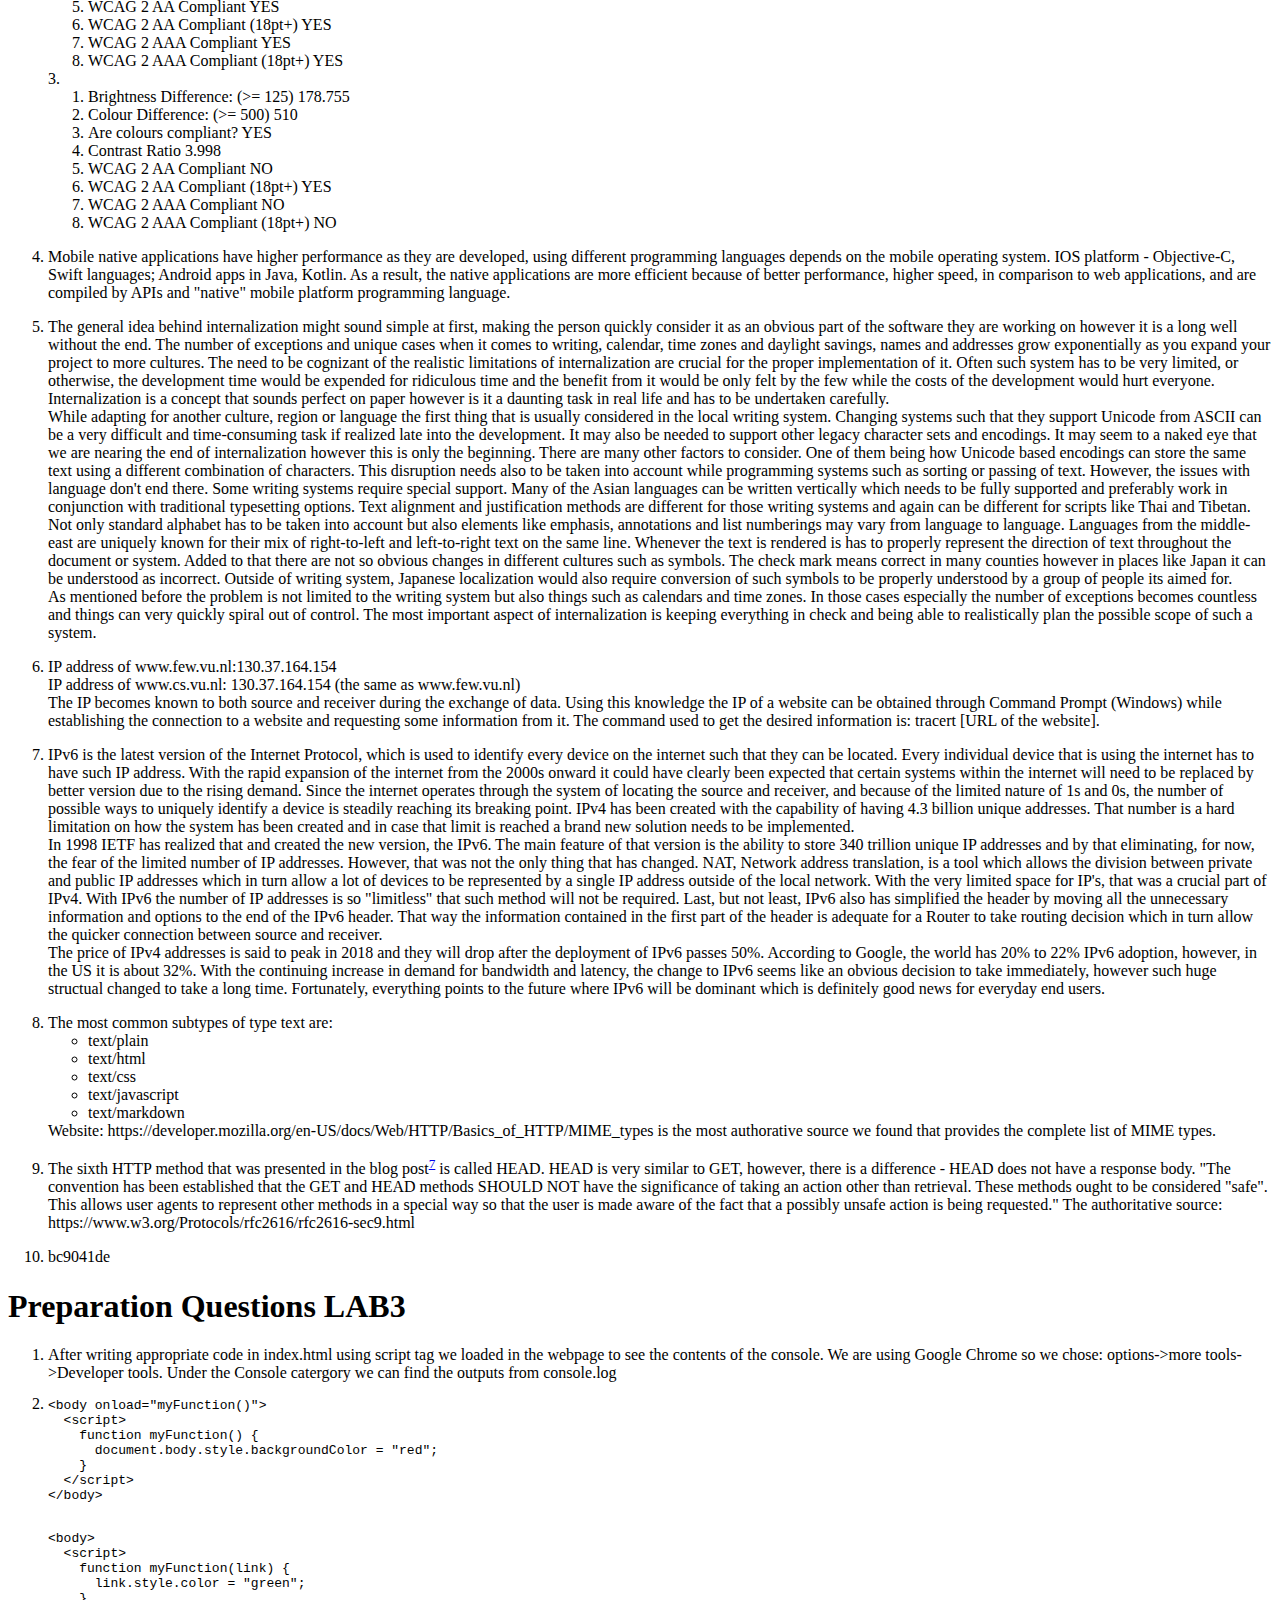
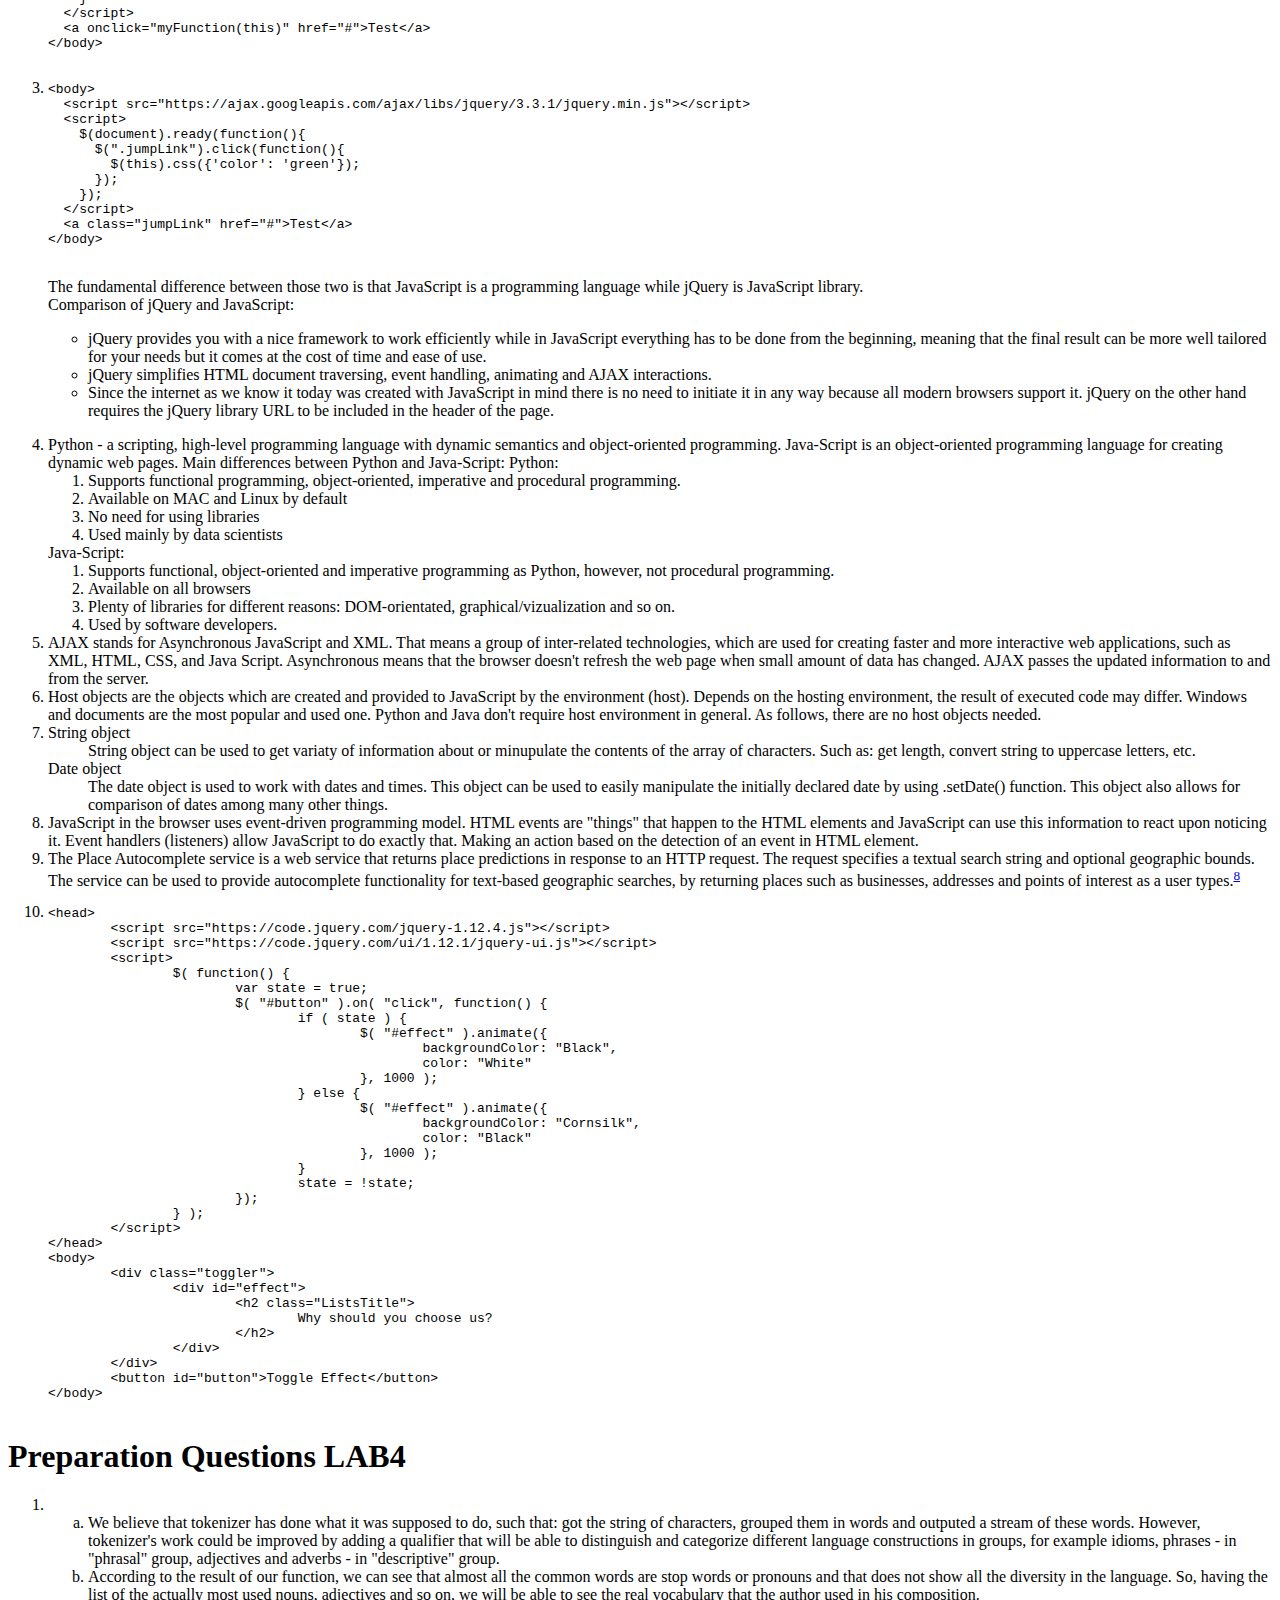
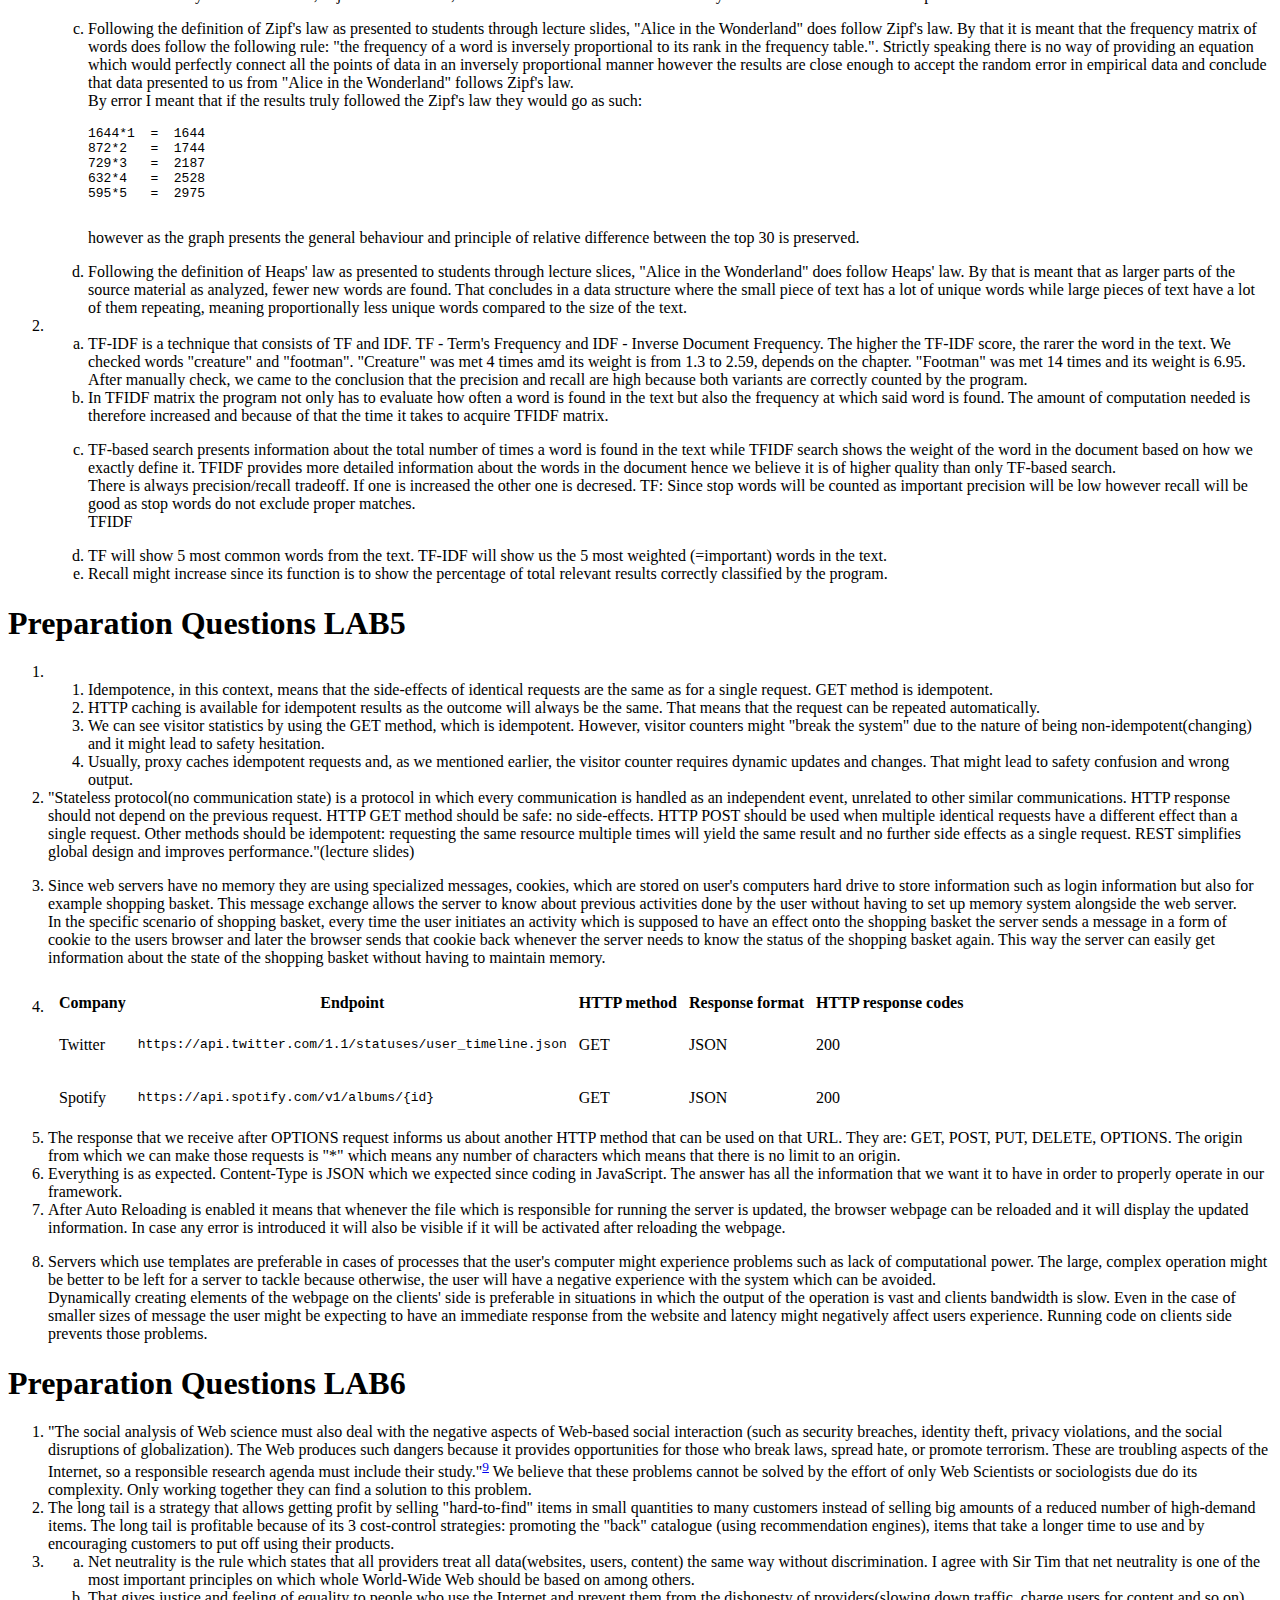
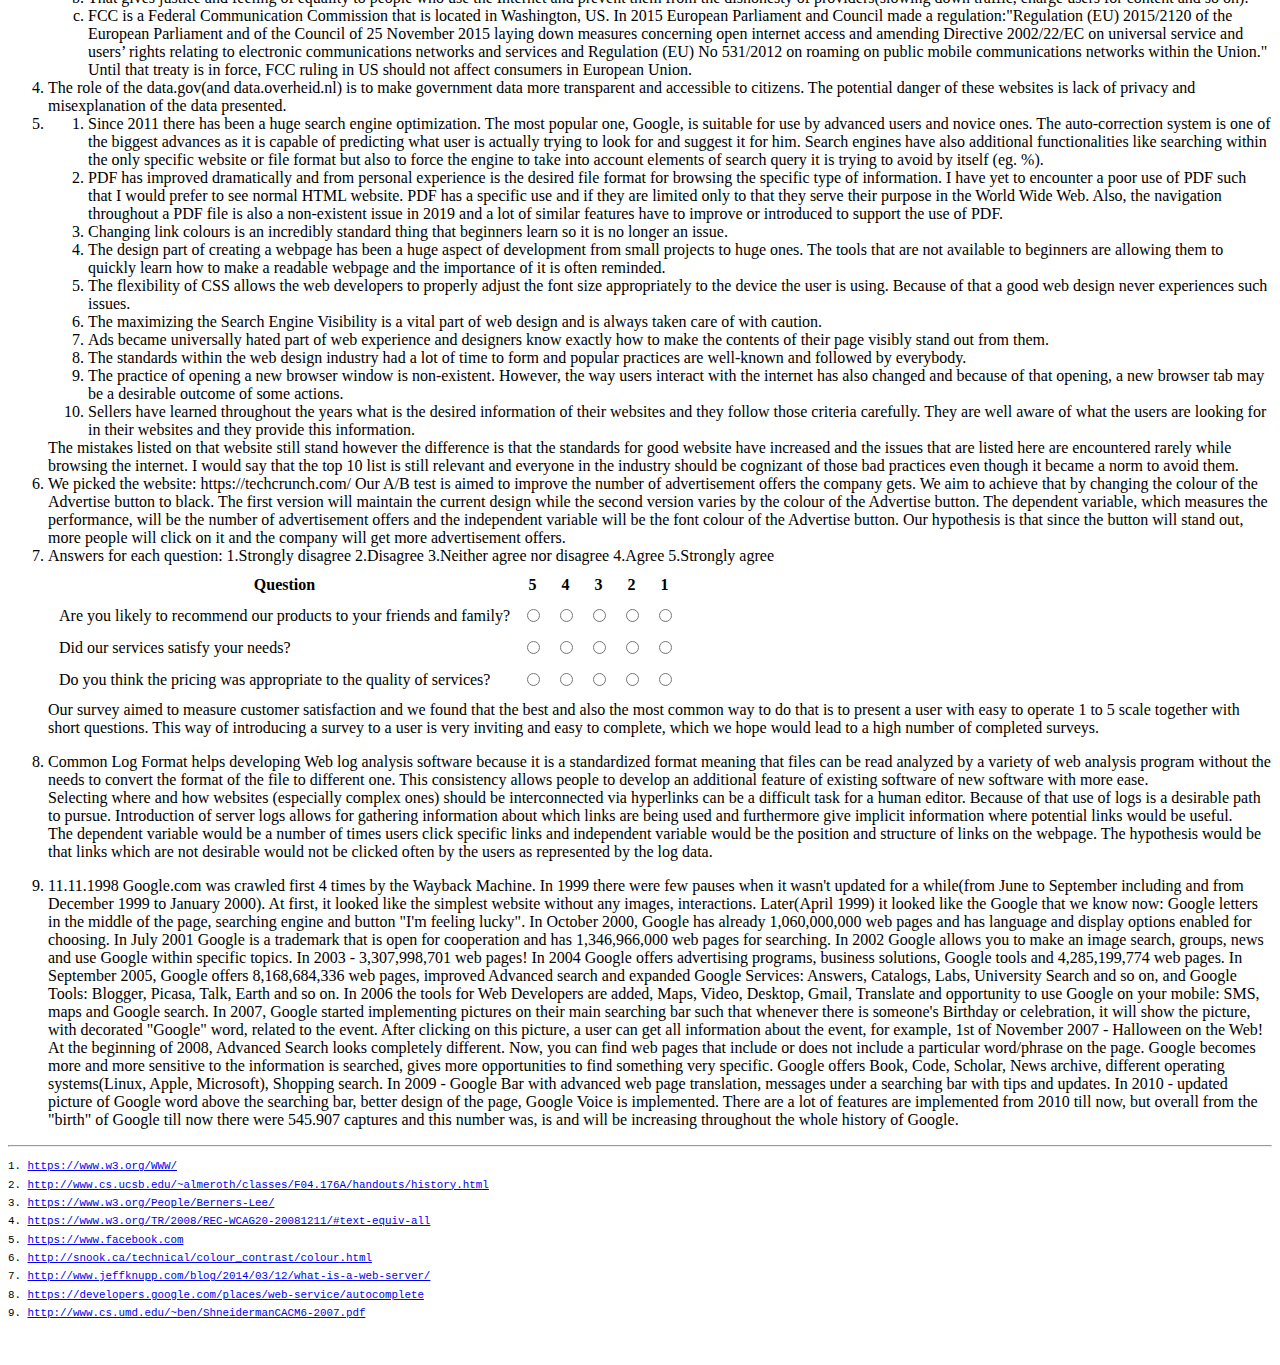
<file: HTML/prep.html>
<!DOCTYPE html>
<html>
	<head>
		<title>Preparation Questions</title>
		<style>
		ol.alphabet {
			list-style-type: lower-alpha;
		}
		</style>
	</head>
	<body>
    <h1>Browser Compatability Report</h1>
		<p>
      First, we decided which browsers we will use for opening our website. Due to different browsers' limitations, not all of the existing one have a capacity to reveal all the CSS's properties. We used the most popular one - Safari(Apple) and Google Chrome. We discovered few differences:
      <ol>
        <li>
          Safari cannot display abbreviation's meaning; In Google Chrome you can do that;
        </li>
        <li>
          The font is bold in Safari in comparison to Google Chrome;
        </li>
        <li>
          The table is cut the way that half of the picture and name of the Bestseller's product is not visible(Safari);
        </li>
        <li>
          The third input's field does not display the calendar for choosing data(Safari).
        </li>
      </ol>
      However, using Handheld CSS style on mobile versions of Chrome and Safari no differences were found.
    </p>
    <h1>Preparation Questions LAB1</h1>
		<ol>
			<li>
				As W3C tries to keep relevancy infield they abandoned in 2004, they take the works of WHATWG and altering them in a way their original creators don&apos;t like it for the sake of making their work as a W3C recommendation. WHATWG calls these changes <q>forks</q>.
			</li>
			<li>
				Using two separate sources we understood the distinction between the Internet and the Web. According to W3C website<sup><a href="#fn1" id="ref1">1</a></sup>, Web is understood to be <q>...universe of network-accessible information […] The Web has a body of software...</q>. As stated by Internet Society (ISOC), Internet <q>is a widespread information infrastructure</q><sup><a href="#fn2" id="ref2">2</a></sup>. To conclude from those two statements we understand the interconnected nature of those two systems as the Web is a software which allows the user to access information through the medium of the internet which is the physical connection between computers.
			</li>
			<li>
				The uniqueness of Tim Berners-Lee’s Web comes from the general principles standing behind his idea. The three essential technologies of Web are: Locating documents through Uniform Resource Locators, Document representation using Hypertext Markup Language and Communication via Hypertext Transport Protocol.<sup><a href="#fn3" id="ref3">3</a></sup>
			</li>
			<li>
       Changes: in DOCTYPE declaration - info about HTML version, in head - CSS style declared, information about software, creation date and last changed date, in body - declaration of the language, direction of the text.
			</li>
			<li>
				<table id="protocolTable">
 					<tr>
  		 				<th>Protocol</th><th>Protocol Name</th><th>Port Number</th><th>Description</th>
					</tr>
					<tr>
		   				<td>HTTP</td><td>HyperText Transfer Protocol</td><td>80</td><td>Hypertext Transfer Protocol (HTTP) is an application-layer protocol for transmitting hypermedia documents, such as HTML.It was designed for communication between web browsers and web servers, but it can also be used for other purposes. We trust the website(https://developer.mozilla.org/bm/docs/Web/HTTP) because it is the learning area that was created by Mozilla Corporation that cooperate and integrates development of Internet-related applications. </td>
					</tr>
 					<tr>
   		   				<td>SSH</td><td>Secure Shell</td><td>22</td><td>The SSH protocol (also referred to as Secure Shell) is a method for secure remote login from one computer to another. It provides several alternative options for strong authentication, and it protects the communications security and integrity with strong encryption. We believe that the source that we used(https://www.ssh.com/ssh/protocol/) because the website is "the home page for the SSH protocol, software, and related information." </td>
 					</tr>
 					<tr>
   		     	   				<td>FTP</td><td>File Transfer Protocol</td><td>20</td><td>FTP is the most widely used standart protocolor for  exchanging files and programs with another computer via Internet. The information we used is from the https://libguides.vu.nl/srch.php?q=ftp&amp;guide_id=410065 page and we believe that we can trust the source as it is VU Amsterdam library website.</td>
					</tr>
				</table>
			</li>
			<li>
				&lt;b&gt; is explicit such that it tells the browser that the text should be bold. &lt;strong&gt; is semantic. It leaves room for interpretation from the browser perspective. It simply states that the text in the tag should be <q>stronger</q> than the normal text. It allows changes to what it exactly means for actual styling through CSS. The ability to be flexible makes this preferable choice in modern web design. A similar case is with &lt;i&gt; and &lt;em&gt;.
			</li>
			<li>
				div is a block element, span is inline. Both are used to group a piece of text. Depending on the size of the section you will choose the proper one.
			</li>
			<li>
				The biggest advantage of using CSS is the clarity of code it provides. CSS is meant for style while HTML should not be only used for the structure. The ability to separate structure from style allows for better readability of code for maintenance. CSS gives greater flexibility over the presentation of the webpage as it has more options for styling over HTML. CSS allows the user to change the style in the whole webpage with much more ease. As the complexity of projects increases the automated control over things is greatly appreciated as otherwise the final product is greatly exposed to bugs and the development time is extended.
			</li>
			<li>
				We expected the browser to ignore the second call to emphasize the text or override already existing option to emphasize text which either way gives the same result, being that all the text is in italic font style.
			</li>
			<li>
				Key differences between Chrome and Safari:
				<ol>
					<li>Chrome is developed by Google Inc and Safari - by Apple</li>
					<li>Chrome works on Windows while Safari (after Safari 5) doesn’t support Windows anymore</li>
					<li>Safari doesn’t support Linux</li>
					<li>Safari allows extensions from the 3<sup>rd</sup>  party sites</li>
					<li>Safari is more energy efficient</li>
				</ol>
			</li>
		</ol>
    <h1>Preparation Questions LAB2</h1>
    <ol>
      <li>
        The most prevalent accessibility error, which does not have ALT texts, corresponds with 1.1 WCAG guidelines - "Decoration, Formatting, Invisible: If non-text content is pure decoration, is used only for visual formatting, or is not presented to users, then it is implemented in a way that it can be ignored by assistive technology."<sup><a href="#fn4" id="ref4">4</a></sup>
      </li>
      <li>
        On the example of Facebook<sup><a href="#fn5" id="ref5">5</a></sup>, we found out that the WAVE Report informs a user about errors, alerts, features, structural elements, HTML and ARIA's property descriptions. Each of the sections shows what does each of them mean, error explanation and how to fix them.
      </li>
      <li>
        We checked 3 color combinations(FC - Foreground Colour, BC - Background Colour):
        <ol>
          <li>
            FC - #000000, BC - #FFFFFF;
          </li>
          <li>
            FC - #FFFFFF, BC - #000000;
          </li>
          <li>
            FC -  #FF0000, BC - #FFFFFF;
          </li>
        </ol>
        The results are shown in the third box and divided into a few categories: "Brightness Difference", "Colour Difference", "Are colours compliant?", "Contrast Ratio", "WCAG 2 AA Compliant", "WCAG 2 AA Compliant (18pt+)", "WCAG 2 AAA Compliant", "WCAG 2 AAA Compliant (18pt+)". "The tool will indicate that the colours pass the test if both the colour difference and the brightness difference exceed their threshold. It will indicate that it sort of passes if only one of the two values exceeds their threshold. And finally, it'll fail to pass if neither value exceeds its threshold. The tool will also indicate if the colours pass the newer WCAG 2.0 contrast ratio formula. The WCAG 2.0 formula differentiates between text smaller than 18pt text larger than 18pt (or text that is bold and larger than 14pt). For AA compliance, text should have a ratio of at least 4.5:1 (larger text, at least 3:1). For AAA compliance, text should have a ratio of at least 7:1 (larger text, at least 4.5:1)."<sup><a href="#fn6" id="ref6">6</a></sup>
        The results of 3 color combinations: 1.

        <ol>
          <li>
            Brightness Difference: (>= 125) 255
          </li>
          <li>
            Colour Difference: (>= 500) 765
          </li>
          <li>
            Are colours compliant?  YES
          </li>
          <li>
            Contrast Ratio  21
          </li>
          <li>
            WCAG 2 AA Compliant YES
          </li>
          <li>
            WCAG 2 AA Compliant (18pt+) YES
          </li>
          <li>
            WCAG 2 AAA Compliant  YES
          </li>
          <li>
            WCAG 2 AAA Compliant (18pt+)  YES
          </li>
        </ol>
        2. <ol>
          <li>
            Brightness Difference: (>= 125) 255
          </li>
          <li>
            Colour Difference: (>= 500) 765
          </li>
          <li>
            Are colours compliant?  YES
          </li>
          <li>
            Contrast Ratio  21
          </li>
          <li>
            WCAG 2 AA Compliant YES
          </li>
          <li>
            WCAG 2 AA Compliant (18pt+) YES
          </li>
          <li>
            WCAG 2 AAA Compliant  YES
          </li>
          <li>
            WCAG 2 AAA Compliant (18pt+)  YES
          </li>
        </ol>
        3. <ol>
          <li>
            Brightness Difference: (>= 125) 178.755
          </li>
          <li>
            Colour Difference: (>= 500) 510
          </li>
          <li>
            Are colours compliant?  YES
          </li>
          <li>
            Contrast Ratio  3.998
          </li>
          <li>
            WCAG 2 AA Compliant NO
          </li>
          <li>
            WCAG 2 AA Compliant (18pt+) YES
          </li>
          <li>
            WCAG 2 AAA Compliant  NO
          </li>
          <li>
            WCAG 2 AAA Compliant (18pt+)  NO
          </li>
        </ol>
      </li>
      <li>
        <p>Mobile native applications have higher performance as they are developed, using different programming languages depends on the mobile operating system. IOS platform - Objective-C, Swift languages; Android apps in Java, Kotlin. As a result, the native applications are more efficient because of better performance, higher speed, in comparison to web applications, and are compiled by APIs and "native" mobile platform programming language.
        </p>
      </li>
      <li>
        <p>
          The general idea behind internalization might sound simple at first, making the person quickly consider it as an obvious part of the software they are working on however it is a long well without the end. The number of exceptions and unique cases when it comes to writing, calendar, time zones and daylight savings, names and addresses grow exponentially as you expand your project to more cultures. The need to be cognizant of the realistic limitations of internalization are crucial for the proper implementation of it. Often such system has to be very limited, or otherwise, the development time would be expended for ridiculous time and the benefit from it would be only felt by the few while the costs of the development would hurt everyone. Internalization is a concept that sounds perfect on paper however is it a daunting task in real life and has to be undertaken carefully. <br />
          While adapting for another culture, region or language the first thing that is usually considered in the local writing system. Changing systems such that they support Unicode from ASCII can be a very difficult and time-consuming task if realized late into the development. It may also be needed to support other legacy character sets and encodings. It may seem to a naked eye that we are nearing the end of internalization however this is only the beginning. There are many other factors to consider. One of them being how Unicode based encodings can store the same text using a different combination of characters. This disruption needs also to be taken into account while programming systems such as sorting or passing of text. However, the issues with language don't end there. Some writing systems require special support. Many of the Asian languages can be written vertically which needs to be fully supported and preferably work in conjunction with traditional typesetting options. Text alignment and justification methods are different for those writing systems and again can be different for scripts like Thai and Tibetan. Not only standard alphabet has to be taken into account but also elements like emphasis, annotations and list numberings may vary from language to language. Languages from the middle-east are uniquely known for their mix of right-to-left and left-to-right text on the same line. Whenever the text is rendered is has to properly represent the direction of text throughout the document or system. Added to that there are not so obvious changes in different cultures such as symbols. The check mark means correct in many counties however in places like Japan it can be understood as incorrect. Outside of writing system, Japanese localization would also require conversion of such symbols to be properly understood by a group of people its aimed for.<br />
          As mentioned before the problem is not limited to the writing system but also things such as calendars and time zones. In those cases especially the number of exceptions becomes countless and things can very quickly spiral out of control. The most important aspect of internalization is keeping everything in check and being able to realistically plan the possible scope of such a system.
        </p>
      </li>
      <li>
        <p>
          IP address of www.few.vu.nl:130.37.164.154<br />
          IP address of www.cs.vu.nl: 130.37.164.154 (the same as www.few.vu.nl)<br />
          The IP becomes known to both source and receiver during the exchange of data. Using this knowledge the IP of a website can be obtained through Command Prompt (Windows) while establishing the connection to a website and requesting some information from it. The command used to get the desired information is: tracert [URL of the website].
        </p>
      </li>
      <li>
        <p>
          IPv6 is the latest version of the Internet Protocol, which is used to identify every device on the internet such that they can be located. Every individual device that is using the internet has to have such IP address. With the rapid expansion of the internet from the 2000s onward it could have clearly been expected that certain systems within the internet will need to be replaced by better version due to the rising demand. Since the internet operates through the system of locating the source and receiver, and because of the limited nature of 1s and 0s, the number of possible ways to uniquely identify a device is steadily reaching its breaking point. IPv4 has been created with the capability of having 4.3 billion unique addresses. That number is a hard limitation on how the system has been created and in case that limit is reached a brand new solution needs to be implemented. <br />
          In 1998 IETF has realized that and created the new version, the IPv6. The main feature of that version is the ability to store 340 trillion unique IP addresses and by that eliminating, for now, the fear of the limited number of IP addresses. However, that was not the only thing that has changed. NAT, Network address translation, is a tool which allows the division between private and public IP addresses which in turn allow a lot of devices to be represented by a single IP address outside of the local network. With the very limited space for IP's, that was a crucial part of IPv4. With IPv6 the number of IP addresses is so "limitless" that such method will not be required. Last, but not least, IPv6 also has simplified the header by moving all the unnecessary information and options to the end of the IPv6 header. That way the information contained in the first part of the header is adequate for a Router to take routing decision which in turn allow the quicker connection between source and receiver. <br />
          The price of IPv4 addresses is said to peak in 2018 and they will drop after the deployment of IPv6 passes 50%. According to Google, the world has 20% to 22% IPv6 adoption, however, in the US it is about 32%. With the continuing increase in demand for bandwidth and latency, the change to IPv6 seems like an obvious decision to take immediately, however such huge structual changed to take a long time. Fortunately, everything points to the future where IPv6 will be dominant which is definitely good news for everyday end users.
        </p>
      </li>
      <li>
        The most common subtypes of type text are:
        <ul>
          <li>
            text/plain
          </li>
          <li>
            text/html
          </li>
          <li>
            text/css
          </li>
          <li>
            text/javascript
          </li>
          <li>
            text/markdown
          </li>
        </ul>
        Website: https://developer.mozilla.org/en-US/docs/Web/HTTP/Basics_of_HTTP/MIME_types is the most authorative source we found that provides the complete list of MIME types.
      </li>
      <li>
        <p>
          The sixth HTTP method that was presented in the blog post<sup><a href="#fn7" id="ref7">7</a></sup> is called HEAD. HEAD is very similar to GET, however, there is a difference - HEAD does not have a response body. "The convention has been established that the GET and HEAD methods SHOULD NOT have the significance of taking an action other than retrieval. These methods ought to be considered "safe". This allows user agents to represent other methods in a special way so that the user is made aware of the fact that a possibly unsafe action is being requested." The authoritative source: https://www.w3.org/Protocols/rfc2616/rfc2616-sec9.html
        </p>
      </li>
      <li>
        bc9041de
      </li>
    </ol>
    <h1>Preparation Questions LAB3</h1>
    <ol>
      <li>
        After writing appropriate code in index.html using script tag we loaded in the webpage to see the contents of the console. We are using Google Chrome so we chose: options->more tools->Developer tools. Under the Console catergory we can find the outputs from console.log
      </li>
      <li>
        <pre>
&lt;body onload="myFunction()"&gt;
  &lt;script&gt;
    function myFunction() {
      document.body.style.backgroundColor = "red";
    }
  &lt;/script&gt;
&lt;/body&gt;
        </pre>
        <pre>
&lt;body&gt;
  &lt;script&gt;
    function myFunction(link) {
      link.style.color = "green";
    }
  &lt;/script&gt;
  &lt;a onclick="myFunction(this)" href="#"&gt;Test&lt;/a&gt;
&lt;/body&gt;
        </pre>
      </li>
      <li>
        <pre>
&lt;body&gt;
  &lt;script src="https://ajax.googleapis.com/ajax/libs/jquery/3.3.1/jquery.min.js"&gt;&lt;/script&gt;
  &lt;script&gt;
    $(document).ready(function(){
      $(".jumpLink").click(function(){
        $(this).css({'color': 'green'});
      });
    });
  &lt;/script&gt;
  &lt;a class="jumpLink" href="#"&gt;Test&lt;/a&gt;
&lt;/body&gt;
        </pre>
        <p>
          The fundamental difference between those two is that JavaScript is a programming language while jQuery is JavaScript library.
          <br />
          Comparison of jQuery and JavaScript:
          <ul>
            <li>
              jQuery provides you with a nice framework to work efficiently while in JavaScript everything has to be done from the beginning, meaning that the final result can be more well tailored for your needs but it comes at the cost of time and ease of use.
            </li>
            <li>
              jQuery simplifies HTML document traversing, event handling, animating and AJAX interactions.
            </li>
            <li>
              Since the internet as we know it today was created with JavaScript in mind there is no need to initiate it in any way because all modern browsers support it. jQuery on the other hand requires the jQuery library URL to be included in the header of the page.
            </li>
          </ul>
        </p>
      </li>
      <li>
        Python - a scripting, high-level programming language with dynamic semantics and object-oriented programming. Java-Script is an object-oriented programming language for creating dynamic web pages.
        Main differences between Python and Java-Script:
          Python:
        <ol>
          <li>Supports functional programming, object-oriented, imperative and procedural programming.
          </li>
          <li>Available on MAC and Linux by default
          </li>
          <li>No need for using libraries
          </li>
          <li>Used mainly by data scientists
          </li>
        </ol>
          Java-Script:
          <ol>
          <li>Supports functional, object-oriented and imperative programming as Python, however, not procedural programming.
          </li>
          <li>Available on all browsers
          </li>
          <li>Plenty of libraries for different reasons: DOM-orientated, graphical/vizualization and so on.
          </li>
          <li>Used by software developers.
          </li>
          </ol>
      </li>
      <li>
        AJAX stands for Asynchronous JavaScript and XML. That means a group of inter-related technologies, which are used for creating faster and more interactive web applications, such as XML, HTML, CSS, and Java Script. Asynchronous means that the browser doesn't refresh the web page when small amount of data has changed. AJAX passes the updated information to and from the server.
      </li>
      <li>
				Host objects are the objects which are created and provided to JavaScript by the environment (host). Depends on the hosting environment, the result of executed code may differ.
				Windows and documents are the most popular and used one. Python and Java don't require host environment in general. As follows, there are no host objects needed.
      </li>
      <li>
        <dl>
					<dt>String object</dt>
					<dd>String object can be used to get variaty of information about or minupulate the contents of the array of characters. Such as: get length, convert string to uppercase letters, etc.</dd>
					<dt>Date object</dt>
					<dd>The date object is used to work with dates and times. This object can be used to easily manipulate the initially declared date by using .setDate() function. This object also allows for comparison of dates among many other things.</dd>
				</dl>
      </li>
      <li>
        JavaScript in the browser uses event-driven programming model. HTML events are "things" that happen to the HTML elements and JavaScript can use this information to react upon noticing it. Event handlers (listeners) allow JavaScript to do exactly that. Making an action based on the detection of an event in HTML element.
      </li>
      <li>
        The Place Autocomplete service is a web service that returns place predictions in response to an HTTP request. The request specifies a textual search string and optional geographic bounds. The service can be used to provide autocomplete functionality for text-based geographic searches, by returning places such as businesses, addresses and points of interest as a user types.<sup><a href="#fn8" id="ref8">8</a></sup>
      </li>
      <li>
        <pre>
&lt;head&gt;
	&lt;script src="https://code.jquery.com/jquery-1.12.4.js"&gt;&lt;/script&gt;
	&lt;script src="https://code.jquery.com/ui/1.12.1/jquery-ui.js"&gt;&lt;/script&gt;
	&lt;script&gt;
		$( function() {
			var state = true;
			$( "#button" ).on( "click", function() {
				if ( state ) {
					$( "#effect" ).animate({
						backgroundColor: "Black",
						color: "White"
					}, 1000 );
				} else {
					$( "#effect" ).animate({
						backgroundColor: "Cornsilk",
						color: "Black"
					}, 1000 );
				}
				state = !state;
			});
		} );
	&lt;/script&gt;
&lt;/head&gt;
&lt;body&gt;
	&lt;div class="toggler"&gt;
		&lt;div id="effect"&gt;
			&lt;h2 class="ListsTitle"&gt;
				Why should you choose us?
			&lt;/h2&gt;
		&lt;/div&gt;
	&lt;/div&gt;
	&lt;button id="button">Toggle Effect&lt;/button&gt;
&lt;/body&gt;
				</pre>
      </li>
    </ol>
    <h1>Preparation Questions LAB4</h1>
    <ol>
			<li>
				&nbsp;
				<ol class="alphabet">
					<li>
	        	We believe that tokenizer has done what it was supposed to do, such that: got the string of characters, grouped them in words and outputed a stream of these words.
						However, tokenizer's work could be improved by adding a qualifier that will be able to distinguish and categorize different language constructions in groups, for example idioms, phrases - in "phrasal" group, adjectives and adverbs - in "descriptive" group.
	      	</li>
	      	<li>
	        	According to the result of our function, we can see that almost all the common words are stop words or pronouns and that does not show all the diversity in the language. So, having the list of the actually most used nouns, adjectives and so on, we will be able to see the real vocabulary that the author used in his composition.
	      	</li>
	      	<li>
						<p>
		        	Following the definition of Zipf's law as presented to students through lecture slides, "Alice in the Wonderland" does follow Zipf's law. By that it is meant that the frequency matrix of words does follow the following rule: "the frequency of a word is inversely proportional to its rank in the frequency table.". Strictly speaking there is no way of providing an equation which would perfectly connect all the points of data in an inversely proportional manner however the results are close enough to accept the random error in empirical data and conclude that data presented to us from "Alice in the Wonderland" follows Zipf's law.<br/>
							By error I meant that if the results truly followed the Zipf's law they would go as such:
							<pre>
1644*1  =  1644
872*2   =  1744
729*3   =  2187
632*4   =  2528
595*5   =  2975
							</pre>
							however as the graph presents the general behaviour and principle of relative difference between the top 30 is preserved.
						</p>
	      	</li>
	      	<li>
	        	Following the definition of Heaps' law as presented to students through lecture slices, "Alice in the Wonderland" does follow Heaps' law. By that is meant that as larger parts of the source material as analyzed, fewer new words are found. That concludes in a data structure where the small piece of text has a lot of unique words while large pieces of text have a lot of them repeating, meaning proportionally less unique words compared to the size of the text.
	      	</li>
				</ol>
			</li>
			<li>
				&nbsp;
      	<ol class="alphabet">
	      	<li>
						TF-IDF is  a technique that consists of TF and IDF. TF - Term's Frequency and IDF - Inverse Document Frequency. The higher the TF-IDF score, the rarer the word in the text. We checked words "creature" and "footman". "Creature" was met 4 times amd its weight is from 1.3 to 2.59, depends on the chapter. "Footman" was met 14 times and its weight is 6.95. After manually check, we came to the conclusion that the precision and recall are high because both variants are correctly counted by the program.
	      	</li>
					<li>
	        	In TFIDF matrix the program not only has to evaluate how often a word is found in the text but also the frequency at which said word is found. The amount of computation needed is therefore increased and because of that the time it takes to acquire TFIDF matrix.
	      	</li>
	      	<li>
						<p>
		        	TF-based search presents information about the total number of times a word is found in the text while TFIDF search shows the weight of the word in the document based on how we exactly define it. TFIDF provides more detailed information about the words in the document hence we believe it is of higher quality than only TF-based search.<br/>
							There is always precision/recall tradeoff. If one is increased the other one is decresed.
							TF: Since stop words will be counted as important precision will be low however recall will be good as stop words do not exclude proper matches.<br/>
							TFIDF
						</p>
	      	</li>
	      	<li>
						TF will show 5 most common words from the text. TF-IDF will show us the 5 most weighted (=important) words in the text.
	      	</li>
	      	<li>
	      		Recall might increase since its function is to show the percentage of total relevant results correctly classified by the program.
	      	</li>
    		</ol>
			</li>
		</ol>
		<h1>Preparation Questions LAB5</h1>
			<ol>
				<li>
					&nbsp;
					<ol>
						<li>
							Idempotence, in this context, means that the side-effects of identical requests are the same as for a single request. GET method is idempotent.
						</li>
						<li>
							HTTP caching is available for idempotent results as the outcome will always be the same. That means that the request can be repeated automatically.
						</li>
						<li>
							We can see visitor statistics by using the GET method, which is idempotent. However, visitor counters might "break the system" due to the nature of being non-idempotent(changing) and it might lead to safety hesitation.
						</li>
						<li>
							Usually, proxy caches idempotent requests and, as we mentioned earlier, the visitor counter requires dynamic updates and changes. That might lead to safety confusion and wrong output.
						</li>
					</ol>
				<li>
					"Stateless protocol(no communication state) is a protocol in which every communication is handled as an independent event, unrelated to other similar communications.
          HTTP response should not depend on the previous request.
          HTTP GET method should be safe: no side-effects.
          HTTP POST should be used when multiple identical requests have a different effect than a single request.
          Other methods should be idempotent: requesting the same resource multiple times will yield the same result and no further side effects as a single request.
          REST simplifies global design and improves performance."(lecture slides)
				</li>
				<li>
					<p>
						Since web servers have no memory they are using specialized messages, cookies, which are stored on user's computers hard drive to store information such as login information but also for example shopping basket. This message exchange allows the server to know about previous activities done by the user without having to set up memory system alongside the web server.<br/>
            In the specific scenario of shopping basket, every time the user initiates an activity which is supposed to have an effect onto the shopping basket the server sends a message in a form of cookie to the users browser and later the browser sends that cookie back whenever the server needs to know the status of the shopping basket again. This way the server can easily get information about the state of the shopping basket without having to maintain memory.
					</p>
				</li>
				<li>
					<table cellspacing="10">
						<tr>
							<th>Company</th>
							<th>Endpoint</th>
							<th>HTTP method</th>
							<th>Response format</th>
							<th>HTTP response codes</th>
						</tr>
						<tr>
							<td>Twitter</td>
							<td><pre>https://api.twitter.com/1.1/statuses/user_timeline.json</pre></td>
							<td>GET</td>
							<td>JSON</td>
							<td>200</td>
						</tr>
						<tr>
							<td>Spotify</td>
							<td><pre>https://api.spotify.com/v1/albums/{id}</pre></td>
							<td>GET</td>
							<td>JSON</td>
							<td>200</td>
						</tr>
					</table>
				</li>
				<li>
        	The response that we receive after OPTIONS request informs us about another HTTP method that can be used on that URL. They are: GET, POST, PUT, DELETE, OPTIONS. The origin from which we can make those requests is "*" which means any number of characters which means that there is no limit to an origin.
			 </li>
				<li>
					Everything is as expected. Content-Type is JSON which we expected since coding in JavaScript. The answer has all the information that we want it to have in order to properly operate in our framework.
				</li>
				<li>
					After Auto Reloading is enabled it means that whenever the file which is responsible for running the server is updated, the browser webpage can be reloaded and it will display the updated information. In case any error is introduced it will also be visible if it will be activated after reloading the webpage.
				</li>
				<li>
					<p>
						Servers which use templates are preferable in cases of processes that the user's computer might experience problems such as lack of computational power. The large, complex operation might be better to be left for a server to tackle because otherwise, the user will have a negative experience with the system which can be avoided.<br/>
            Dynamically creating elements of the webpage on the clients' side is preferable in situations in which the output of the operation is vast and clients bandwidth is slow. Even in the case of smaller sizes of message the user might be expecting to have an immediate response from the website and latency might negatively affect users experience. Running code on clients side prevents those problems.
					</p>
				</li>
			</ol>
		<h1>Preparation Questions LAB6</h1>
			<ol>
				<li>
					"The social analysis of Web science must also deal with the negative aspects of Web-based social interaction (such as security breaches, identity theft, privacy violations, and the social disruptions of globalization). The Web produces such dangers because it provides opportunities for those who break laws, spread hate, or promote terrorism. These are troubling aspects of the Internet, so a responsible research agenda must include their study."<sup><a href="#fn9" id="ref9">9</a></sup> We believe that these problems cannot be solved by the effort of only Web Scientists or sociologists due do its complexity. Only working together they can find a solution to this problem.
				</li>
				<li>
					The long tail is a strategy that allows getting profit by selling "hard-to-find" items in small quantities to many customers instead of selling big amounts of a reduced number of high-demand items. The long tail is profitable because of its 3 cost-control strategies: promoting the "back" catalogue (using recommendation engines), items that take a longer time to use and by encouraging customers to put off using their products.
				</li>
				<li>
					<ol class="alphabet">
						<li> Net neutrality is the rule which states that all providers treat all data(websites, users, content) the same way without discrimination. I agree with Sir Tim that net neutrality is one of the most important principles on which whole World-Wide Web should be based on among others.
						</li>
						<li> That gives justice and feeling of equality to people who use the Internet and prevent them from the dishonesty of providers(slowing down traffic, charge users for content and so on).
						</li>
						<li> FCC is a Federal Communication Commission that is located in Washington, US. In 2015 European Parliament and Council made a regulation:"Regulation (EU) 2015/2120 of the European Parliament and of the Council of 25 November 2015 laying down measures concerning open internet access and amending Directive 2002/22/EC on universal service and users’ rights relating to electronic communications networks and services and Regulation (EU) No 531/2012 on roaming on public mobile communications networks within the Union." Until that treaty is in force, FCC ruling in US should not affect consumers in  European Union.
						</li>
					</ol>
				</li>
				<li>
					The role of the data.gov(and data.overheid.nl) is to make government data more transparent and accessible to citizens. The potential danger of these websites is lack of privacy and misexplanation of the data presented.
				</li>
				<li>
					<ol>
						<li>
							Since 2011 there has been a huge search engine optimization. The most popular one, Google, is suitable for use by advanced users and novice ones. The auto-correction system is one of the biggest advances as it is capable of predicting what user is actually trying to look for and suggest it for him. Search engines have also additional functionalities like searching within the only specific website or file format but also to force the engine to take into account elements of search query it is trying to avoid by itself (eg. %).
						</li>
						<li>
							PDF has improved dramatically and from personal experience is the desired file format for browsing the specific type of information. I have yet to encounter a poor use of PDF such that I would prefer to see normal HTML website. PDF has a specific use and if they are limited only to that they serve their purpose in the World Wide Web. Also, the navigation throughout a PDF file is also a non-existent issue in 2019 and a lot of similar features have to improve or introduced to support the use of PDF.
						</li>
						<li>
							Changing link colours is an incredibly standard thing that beginners learn so it is no longer an issue.
						</li>
						<li>
							The design part of creating a webpage has been a huge aspect of development from small projects to huge ones. The tools that are not available to beginners are allowing them to quickly learn how to make a readable webpage and the importance of it is often reminded.
						</li>
						<li>
							The flexibility of CSS allows the web developers to properly adjust the font size appropriately to the device the user is using. Because of that a good web design never experiences such issues.
						</li>
						<li>
							The maximizing the Search Engine Visibility is a vital part of web design and is always taken care of with caution.
						</li>
						<li>
							Ads became universally hated part of web experience and designers know exactly how to make the contents of their page visibly stand out from them.
						</li>
						<li>
							The standards within the web design industry had a lot of time to form and popular practices are well-known and followed by everybody.
						</li>
						<li>
							The practice of opening a new browser window is non-existent. However, the way users interact with the internet has also changed and because of that opening, a new browser tab may be a desirable outcome of some actions.
						</li>
						<li>
							Sellers have learned throughout the years what is the desired information of their websites and they follow those criteria carefully. They are well aware of what the users are looking for in their websites and they provide this information.
						</li>
					</ol>
					The mistakes listed on that website still stand however the difference is that the standards for good website have increased and the issues that are listed here are encountered rarely while browsing the internet. I would say that the top 10 list is still relevant and everyone in the industry should be cognizant of those bad practices even though it became a norm to avoid them.
				</li>
				<li>
					We picked the website: https://techcrunch.com/ Our A/B test is aimed to improve the number of advertisement offers the company gets. We aim to achieve that by changing the colour of the Advertise button to black. The first version will maintain the current design while the second version varies by the colour of the Advertise button. The dependent variable, which measures the performance, will be the number of advertisement offers and the independent variable will be the font colour of the Advertise button. Our hypothesis is that since the button will stand out, more people will click on it and the company will get more advertisement offers.
				</li>
				<li>
					Answers for each question: 1.Strongly disagree 2.Disagree 3.Neither agree nor disagree 4.Agree 5.Strongly agree
					<table cellspacing="10">
						<tr>
              <th>Question</th>
              <th>5</th>
              <th>4</th>
              <th>3</th>
              <th>2</th>
              <th>1</th>
            </tr>
						<tr>
							<td>Are you likely to recommend our products to your friends and family?</td>
							<td><input type="radio" /></td>
							<td><input type="radio" /></td>
							<td><input type="radio" /></td>
							<td><input type="radio" /></td>
							<td><input type="radio" /></td>
						</tr>
						<tr>
							<td>Did our services satisfy your needs?</td>
							<td><input type="radio" /></td>
							<td><input type="radio" /></td>
							<td><input type="radio" /></td>
							<td><input type="radio" /></td>
							<td><input type="radio" /></td>
						</tr>
						<tr>
							<td>Do you think the pricing was appropriate to the quality of services?</td>
							<td><input type="radio" /></td>
							<td><input type="radio" /></td>
							<td><input type="radio" /></td>
							<td><input type="radio" /></td>
							<td><input type="radio" /></td>
						</tr>
					</table>
					Our survey aimed to measure customer satisfaction and we found that the best and also the most common way to do that is to present a user with easy to operate 1 to 5 scale together with short questions. This way of introducing a survey to a user is very inviting and easy to complete, which we hope would lead to a high number of completed surveys.
				</li>
				<li>
					<p>
						Common Log Format helps developing Web log analysis software because it is a standardized format meaning that files can be read analyzed by a variety of web analysis program without the needs to convert the format of the file to different one. This consistency allows people to develop an additional feature of existing software of new software with more ease. <br/>
            Selecting where and how websites (especially complex ones) should be interconnected via hyperlinks can be a difficult task for a human editor. Because of that use of logs is a desirable path to pursue. Introduction of server logs allows for gathering information about which links are being used and furthermore give implicit information where potential links would be useful. <br/>
            The dependent variable would be a number of times users click specific links and independent variable would be the position and structure of links on the webpage. The hypothesis would be that links which are not desirable would not be clicked often by the users as represented by the log data.
					</p>
				</li>
				<li>
					11.11.1998 Google.com was crawled first 4 times by the Wayback Machine. In 1999 there were few pauses when it wasn't updated for a while(from June to September including and from December 1999 to January 2000). At first, it looked like the simplest website without any images, interactions. Later(April 1999) it looked like the Google that we know now: Google letters in the middle of the page, searching engine and button "I'm feeling lucky". In October 2000, Google has already 1,060,000,000 web pages and has language and display options enabled for choosing. In July 2001 Google is a trademark that is open for cooperation and has 1,346,966,000 web pages for searching. In 2002 Google allows you to make an image search, groups, news and use Google within specific topics. In 2003 - 3,307,998,701 web pages! In 2004 Google offers advertising programs, business solutions, Google tools and 4,285,199,774 web pages. In September 2005, Google offers 8,168,684,336 web pages, improved Advanced search and expanded Google Services: Answers, Catalogs, Labs, University Search and so on, and Google Tools: Blogger, Picasa, Talk, Earth and so on. In 2006 the tools for Web Developers are added, Maps, Video, Desktop, Gmail, Translate and opportunity to use Google on your mobile: SMS, maps and Google search. In 2007, Google started implementing pictures on their main searching bar such that whenever there is someone's Birthday or celebration, it will show the picture, with decorated "Google" word, related to the event. After clicking on this picture, a user can get all information about the event, for example, 1st of November 2007 - Halloween on the Web! At the beginning of 2008, Advanced Search looks completely different. Now, you can find web pages that include or does not include a particular word/phrase on the page. Google becomes more and more sensitive to the information is searched, gives more opportunities to find something very specific. Google offers Book, Code, Scholar, News archive, different operating systems(Linux, Apple, Microsoft), Shopping search. In 2009 - Google Bar with advanced web page translation, messages under a searching bar with tips and updates. In 2010 - updated picture of Google word above the searching bar, better design of the page, Google Voice is implemented. There are a lot of features are implemented from 2010 till now, but overall from the "birth" of Google till now there were 545.907 captures and this number was, is and will be increasing throughout the whole history of Google.
				</li>
			</ol>
		<hr></hr>
		<pre>
<sup id="fn1">1. <a href="https://www.w3.org/WWW/">https://www.w3.org/WWW/</a></sup>
<sup id="fn2">2. <a href="http://www.cs.ucsb.edu/~almeroth/classes/F04.176A/handouts/history.html">http://www.cs.ucsb.edu/~almeroth/classes/F04.176A/handouts/history.html</a></sup>
<sup id="fn3">3. <a href="https://www.w3.org/People/Berners-Lee/">https://www.w3.org/People/Berners-Lee/</a></sup>
<sup id="fn4">4. <a href="https://www.w3.org/TR/2008/REC-WCAG20-20081211/#text-equiv-all">https://www.w3.org/TR/2008/REC-WCAG20-20081211/#text-equiv-all</a></sup>
<sup id="fn5">5. <a href="https://www.facebook.com">https://www.facebook.com</a></sup>
<sup id="fn6">6. <a href="http://snook.ca/technical/colour_contrast/colour.html">http://snook.ca/technical/colour_contrast/colour.html</a></sup>
<sup id="fn7">7. <a href="http://www.jeffknupp.com/blog/2014/03/12/what-is-a-web-server/">http://www.jeffknupp.com/blog/2014/03/12/what-is-a-web-server/</a></sup>
<sup id="fn8">8. <a href="https://developers.google.com/places/web-service/autocomplete">https://developers.google.com/places/web-service/autocomplete</a></sup>
<sup id="fn9">9. <a href="http://www.cs.umd.edu/~ben/ShneidermanCACM6-2007.pdf">http://www.cs.umd.edu/~ben/ShneidermanCACM6-2007.pdf</a></sup>

		</pre>
	</body>
</html>
</file>
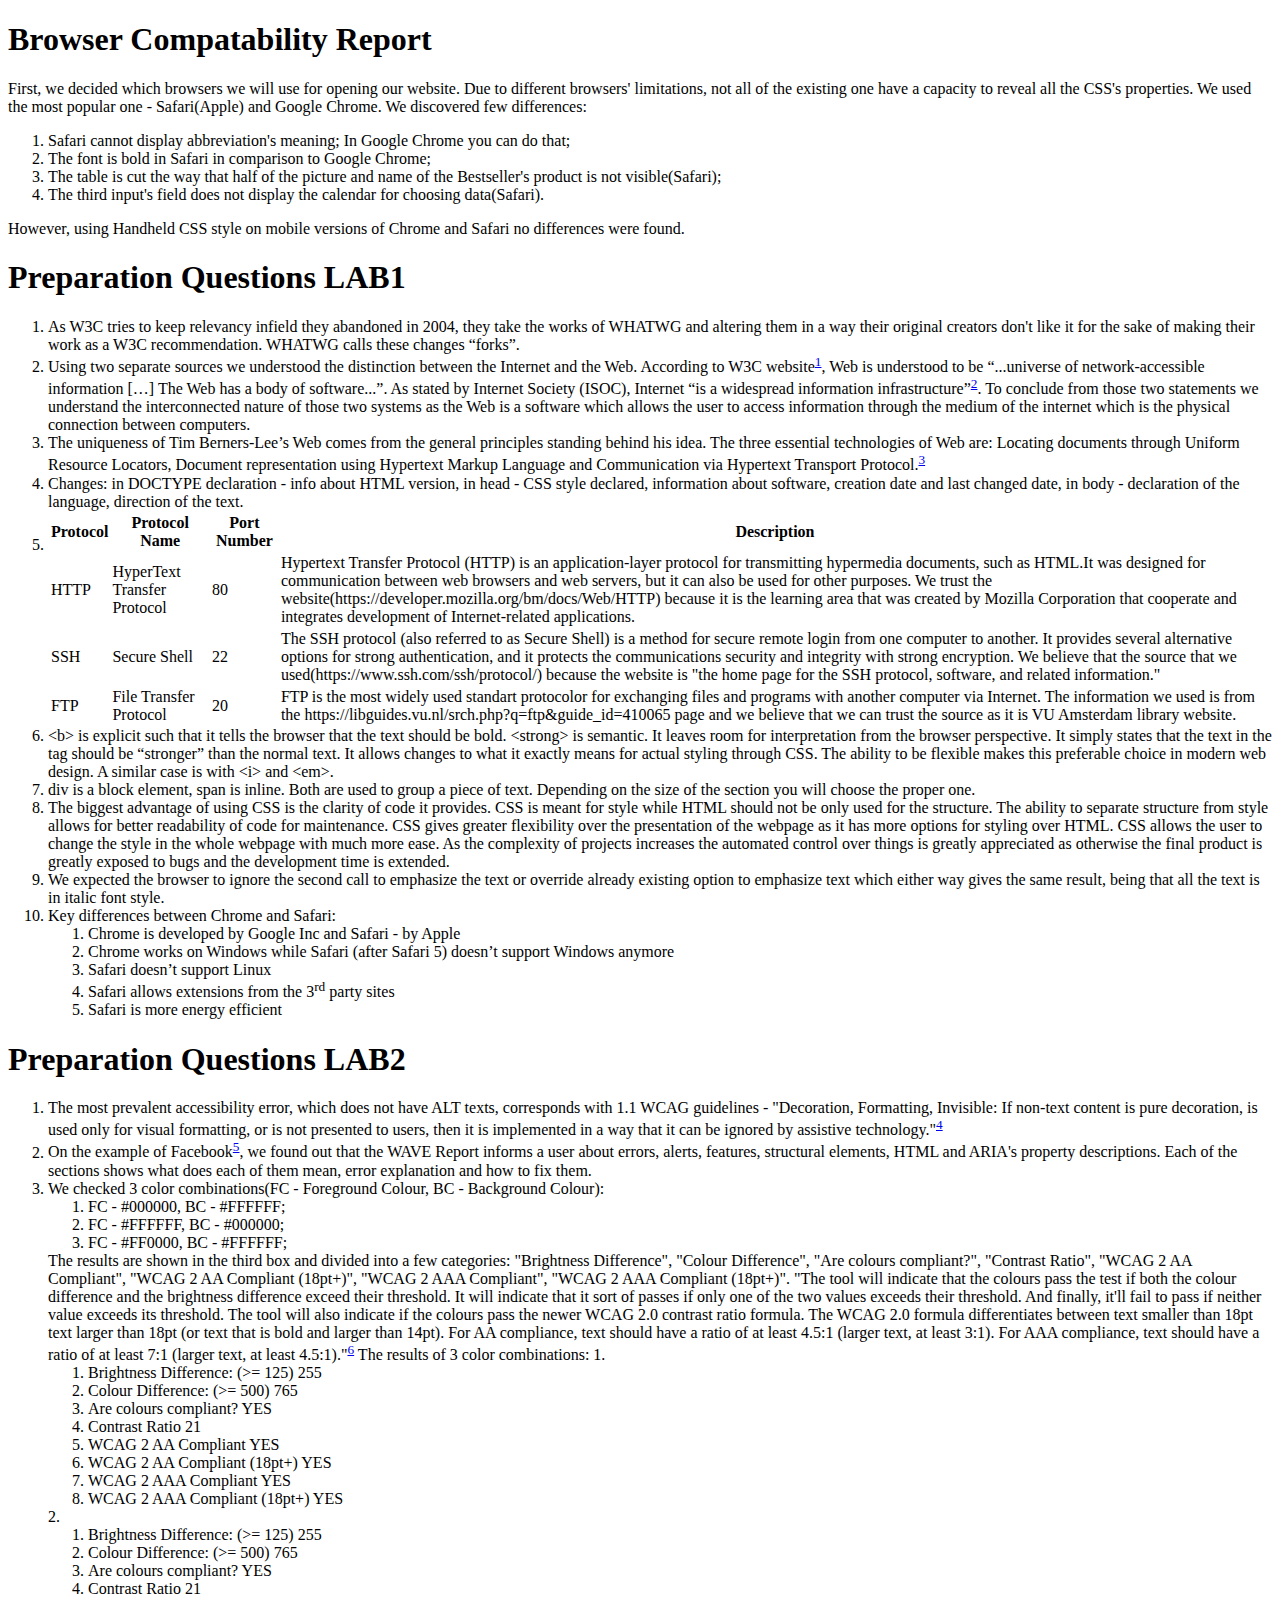
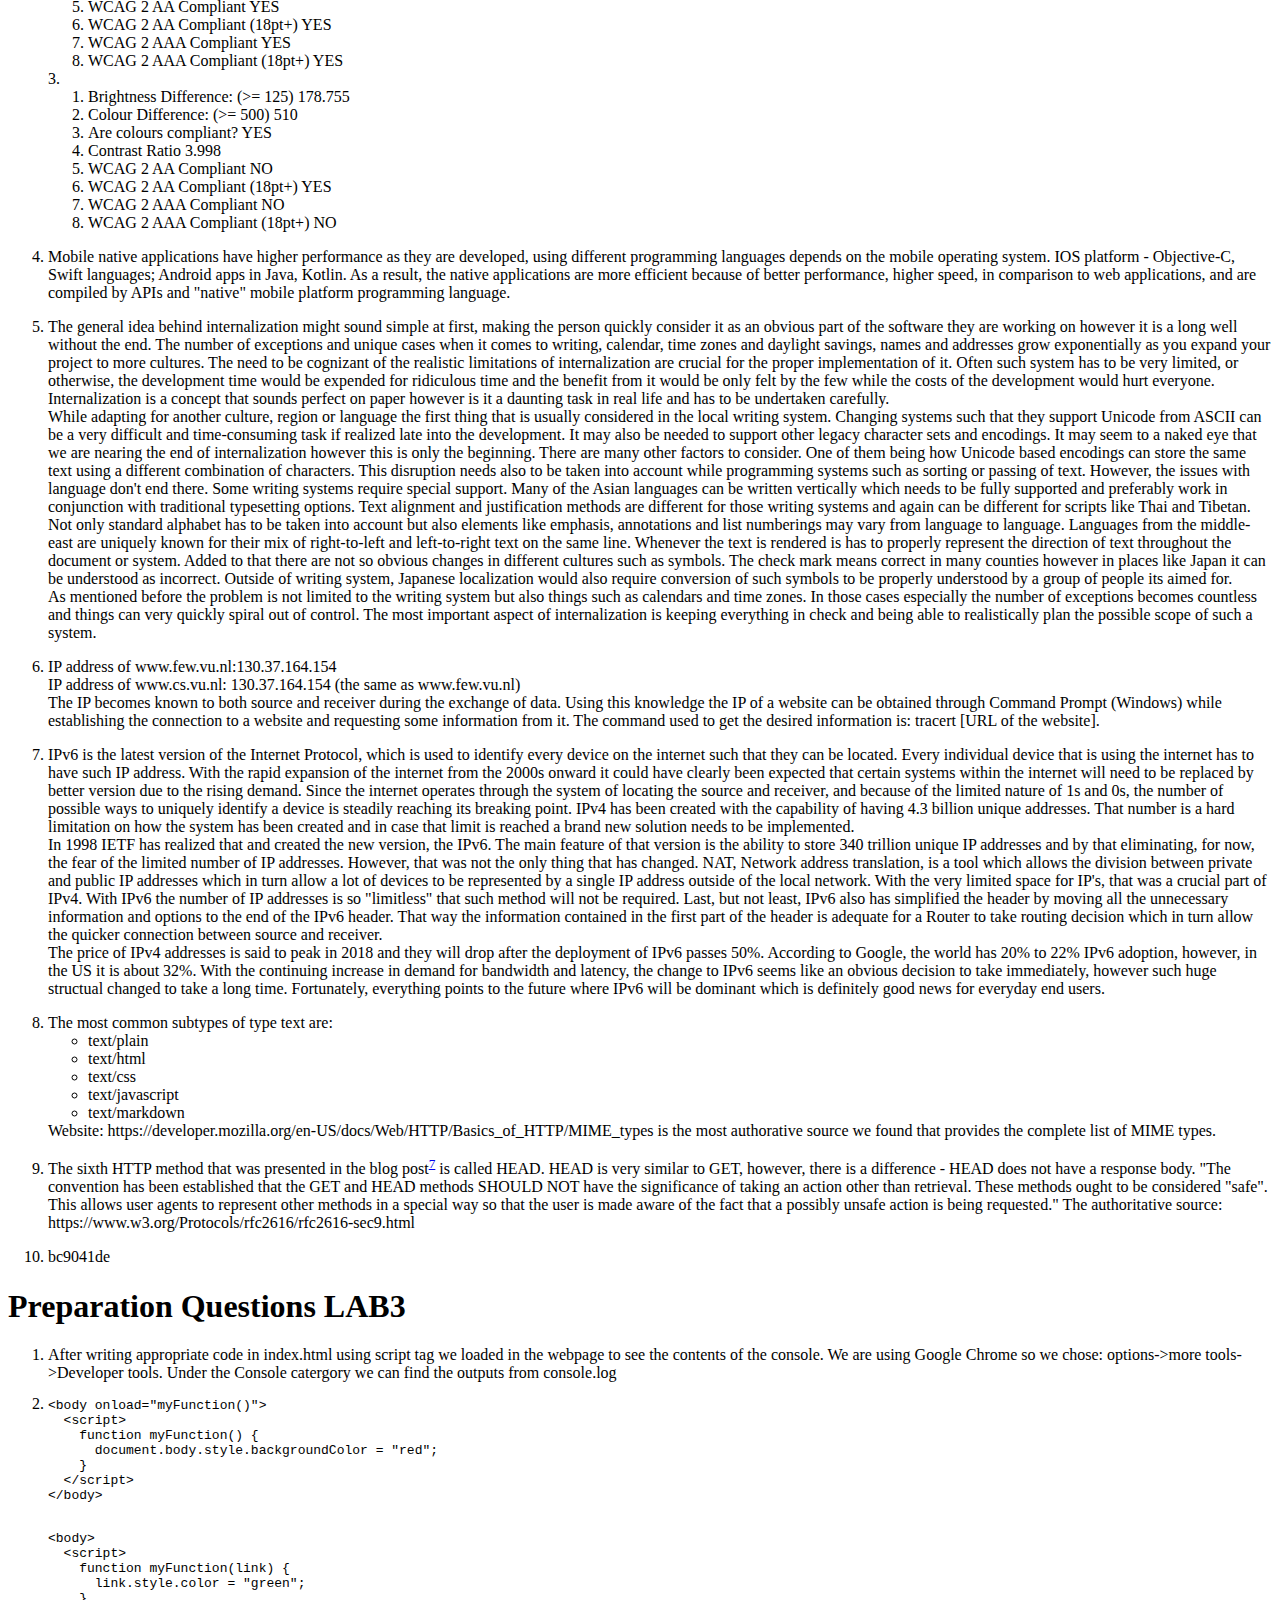
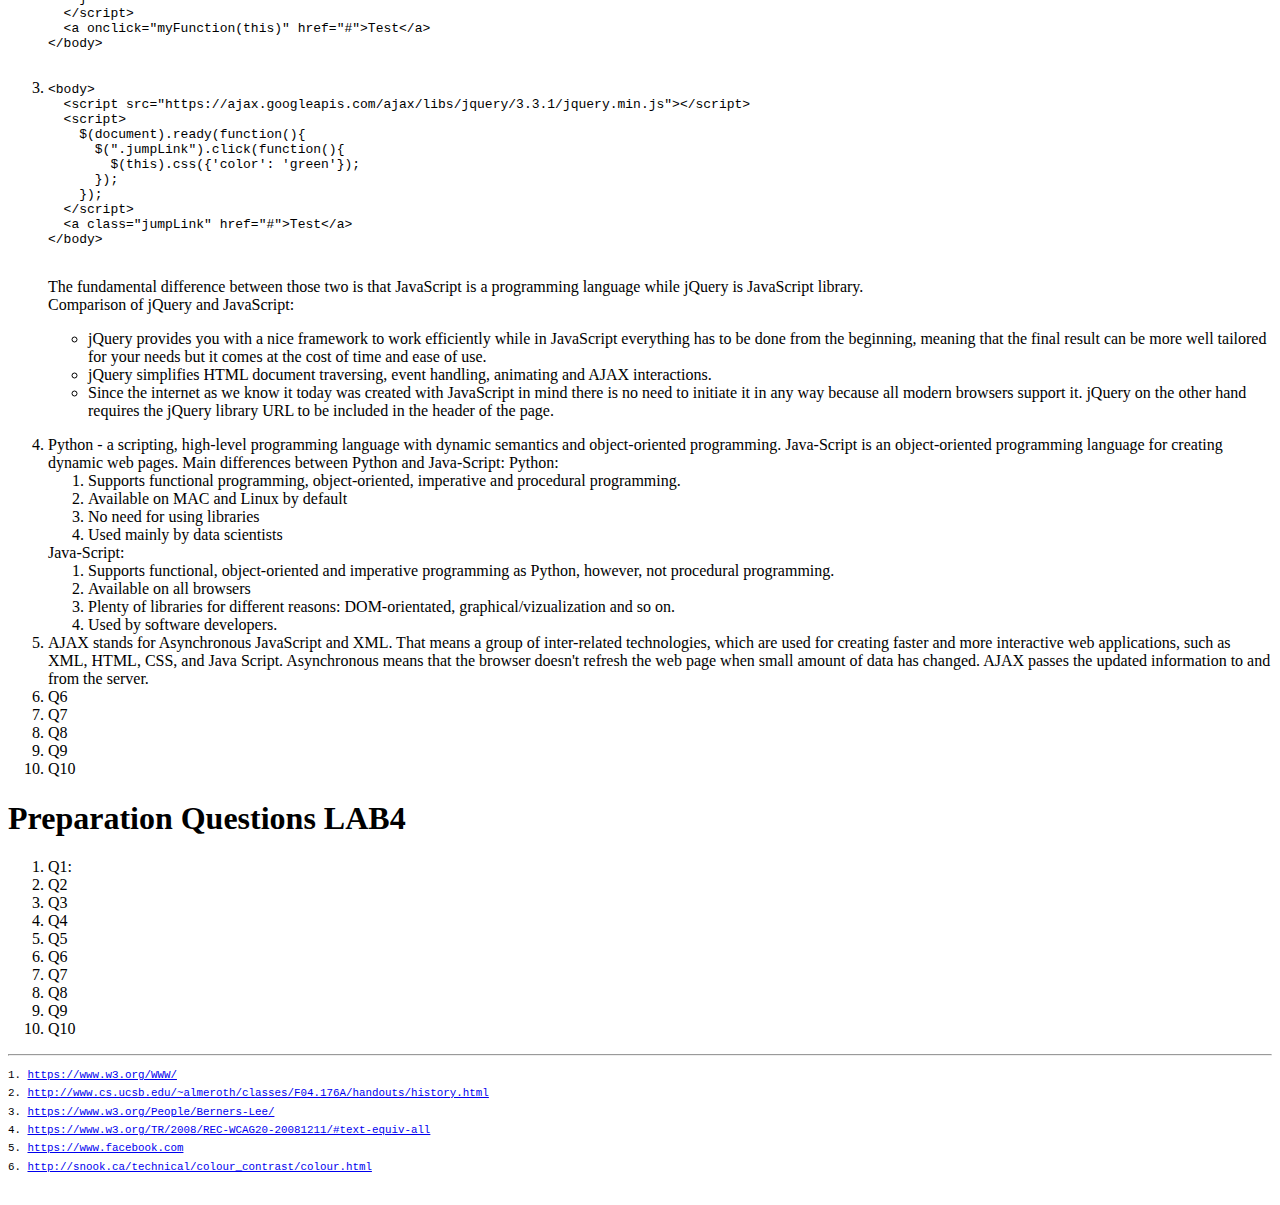
<file: MateuszBelka.github.io/prep.html>
<!DOCTYPE html>
<html>
	<head>
		<title>Preparation Questions</title>
	</head>
	<body>
    <h1>Browser Compatability Report</h1>
		<p>
      First, we decided which browsers we will use for opening our website. Due to different browsers' limitations, not all of the existing one have a capacity to reveal all the CSS's properties. We used the most popular one - Safari(Apple) and Google Chrome. We discovered few differences:
      <ol>
        <li>
          Safari cannot display abbreviation's meaning; In Google Chrome you can do that;
        </li>
        <li>
          The font is bold in Safari in comparison to Google Chrome;
        </li>
        <li>
          The table is cut the way that half of the picture and name of the Bestseller's product is not visible(Safari);
        </li>
        <li>
          The third input's field does not display the calendar for choosing data(Safari).
        </li>
      </ol>
      However, using Handheld CSS style on mobile versions of Chrome and Safari no differences were found.
    </p>
    <h1>Preparation Questions LAB1</h1>
		<ol>
			<li>
				As W3C tries to keep relevancy infield they abandoned in 2004, they take the works of WHATWG and altering them in a way their original creators don&apos;t like it for the sake of making their work as a W3C recommendation. WHATWG calls these changes <q>forks</q>.
			</li>
			<li>
				Using two separate sources we understood the distinction between the Internet and the Web. According to W3C website<sup><a href="#fn1" id="ref1">1</a></sup>, Web is understood to be <q>...universe of network-accessible information […] The Web has a body of software...</q>. As stated by Internet Society (ISOC), Internet <q>is a widespread information infrastructure</q><sup><a href="#fn2" id="ref2">2</a></sup>. To conclude from those two statements we understand the interconnected nature of those two systems as the Web is a software which allows the user to access information through the medium of the internet which is the physical connection between computers.
			</li>
			<li>
				The uniqueness of Tim Berners-Lee’s Web comes from the general principles standing behind his idea. The three essential technologies of Web are: Locating documents through Uniform Resource Locators, Document representation using Hypertext Markup Language and Communication via Hypertext Transport Protocol.<sup><a href="#fn3" id="ref3">3</a></sup>
			</li>
			<li>
       Changes: in DOCTYPE declaration - info about HTML version, in head - CSS style declared, information about software, creation date and last changed date, in body - declaration of the language, direction of the text.
			</li>
			<li>
				<table id="protocolTable">
 					<tr>
  		 				<th>Protocol</th><th>Protocol Name</th><th>Port Number</th><th>Description</th>
					</tr>
					<tr>
		   				<td>HTTP</td><td>HyperText Transfer Protocol</td><td>80</td><td>Hypertext Transfer Protocol (HTTP) is an application-layer protocol for transmitting hypermedia documents, such as HTML.It was designed for communication between web browsers and web servers, but it can also be used for other purposes. We trust the website(https://developer.mozilla.org/bm/docs/Web/HTTP) because it is the learning area that was created by Mozilla Corporation that cooperate and integrates development of Internet-related applications. </td>
					</tr>
 					<tr>
   		   				<td>SSH</td><td>Secure Shell</td><td>22</td><td>The SSH protocol (also referred to as Secure Shell) is a method for secure remote login from one computer to another. It provides several alternative options for strong authentication, and it protects the communications security and integrity with strong encryption. We believe that the source that we used(https://www.ssh.com/ssh/protocol/) because the website is "the home page for the SSH protocol, software, and related information." </td>
 					</tr>
 					<tr>
   		     	   				<td>FTP</td><td>File Transfer Protocol</td><td>20</td><td>FTP is the most widely used standart protocolor for  exchanging files and programs with another computer via Internet. The information we used is from the https://libguides.vu.nl/srch.php?q=ftp&amp;guide_id=410065 page and we believe that we can trust the source as it is VU Amsterdam library website.</td>
					</tr>
				</table>
			</li>
			<li>
				&lt;b&gt; is explicit such that it tells the browser that the text should be bold. &lt;strong&gt; is semantic. It leaves room for interpretation from the browser perspective. It simply states that the text in the tag should be <q>stronger</q> than the normal text. It allows changes to what it exactly means for actual styling through CSS. The ability to be flexible makes this preferable choice in modern web design. A similar case is with &lt;i&gt; and &lt;em&gt;.
			</li>
			<li>
				div is a block element, span is inline. Both are used to group a piece of text. Depending on the size of the section you will choose the proper one.
			</li>
			<li>
				The biggest advantage of using CSS is the clarity of code it provides. CSS is meant for style while HTML should not be only used for the structure. The ability to separate structure from style allows for better readability of code for maintenance. CSS gives greater flexibility over the presentation of the webpage as it has more options for styling over HTML. CSS allows the user to change the style in the whole webpage with much more ease. As the complexity of projects increases the automated control over things is greatly appreciated as otherwise the final product is greatly exposed to bugs and the development time is extended.
			</li>
			<li>
				We expected the browser to ignore the second call to emphasize the text or override already existing option to emphasize text which either way gives the same result, being that all the text is in italic font style.
			</li>
			<li>
				Key differences between Chrome and Safari:
				<ol>
					<li>Chrome is developed by Google Inc and Safari - by Apple</li>
					<li>Chrome works on Windows while Safari (after Safari 5) doesn’t support Windows anymore</li>
					<li>Safari doesn’t support Linux</li>
					<li>Safari allows extensions from the 3<sup>rd</sup>  party sites</li>
					<li>Safari is more energy efficient</li>
				</ol>
			</li>
		</ol>
    <h1>Preparation Questions LAB2</h1>
    <ol>
      <li>
        The most prevalent accessibility error, which does not have ALT texts, corresponds with 1.1 WCAG guidelines - "Decoration, Formatting, Invisible: If non-text content is pure decoration, is used only for visual formatting, or is not presented to users, then it is implemented in a way that it can be ignored by assistive technology."<sup><a href="#fn4" id="ref4">4</a></sup>
      </li>
      <li>
        On the example of Facebook<sup><a href="#fn5" id="ref5">5</a></sup>, we found out that the WAVE Report informs a user about errors, alerts, features, structural elements, HTML and ARIA's property descriptions. Each of the sections shows what does each of them mean, error explanation and how to fix them.
      </li>
      <li>
        We checked 3 color combinations(FC - Foreground Colour, BC - Background Colour):
        <ol>
          <li>
            FC - #000000, BC - #FFFFFF;
          </li>
          <li>
            FC - #FFFFFF, BC - #000000;
          </li>
          <li>
            FC -  #FF0000, BC - #FFFFFF;
          </li>
        </ol>
        The results are shown in the third box and divided into a few categories: "Brightness Difference", "Colour Difference", "Are colours compliant?", "Contrast Ratio", "WCAG 2 AA Compliant", "WCAG 2 AA Compliant (18pt+)", "WCAG 2 AAA Compliant", "WCAG 2 AAA Compliant (18pt+)". "The tool will indicate that the colours pass the test if both the colour difference and the brightness difference exceed their threshold. It will indicate that it sort of passes if only one of the two values exceeds their threshold. And finally, it'll fail to pass if neither value exceeds its threshold. The tool will also indicate if the colours pass the newer WCAG 2.0 contrast ratio formula. The WCAG 2.0 formula differentiates between text smaller than 18pt text larger than 18pt (or text that is bold and larger than 14pt). For AA compliance, text should have a ratio of at least 4.5:1 (larger text, at least 3:1). For AAA compliance, text should have a ratio of at least 7:1 (larger text, at least 4.5:1)."<sup><a href="#fn6" id="ref6">6</a></sup>
        The results of 3 color combinations: 1.

        <ol>
          <li>
            Brightness Difference: (>= 125) 255
          </li>
          <li>
            Colour Difference: (>= 500) 765
          </li>
          <li>
            Are colours compliant?  YES
          </li>
          <li>
            Contrast Ratio  21
          </li>
          <li>
            WCAG 2 AA Compliant YES
          </li>
          <li>
            WCAG 2 AA Compliant (18pt+) YES
          </li>
          <li>
            WCAG 2 AAA Compliant  YES
          </li>
          <li>
            WCAG 2 AAA Compliant (18pt+)  YES
          </li>
        </ol>
        2. <ol>
          <li>
            Brightness Difference: (>= 125) 255
          </li>
          <li>
            Colour Difference: (>= 500) 765
          </li>
          <li>
            Are colours compliant?  YES
          </li>
          <li>
            Contrast Ratio  21
          </li>
          <li>
            WCAG 2 AA Compliant YES
          </li>
          <li>
            WCAG 2 AA Compliant (18pt+) YES
          </li>
          <li>
            WCAG 2 AAA Compliant  YES
          </li>
          <li>
            WCAG 2 AAA Compliant (18pt+)  YES
          </li>
        </ol>
        3. <ol>
          <li>
            Brightness Difference: (>= 125) 178.755
          </li>
          <li>
            Colour Difference: (>= 500) 510
          </li>
          <li>
            Are colours compliant?  YES
          </li>
          <li>
            Contrast Ratio  3.998
          </li>
          <li>
            WCAG 2 AA Compliant NO
          </li>
          <li>
            WCAG 2 AA Compliant (18pt+) YES
          </li>
          <li>
            WCAG 2 AAA Compliant  NO
          </li>
          <li>
            WCAG 2 AAA Compliant (18pt+)  NO
          </li>
        </ol>
      </li>
      <li>
        <p>Mobile native applications have higher performance as they are developed, using different programming languages depends on the mobile operating system. IOS platform - Objective-C, Swift languages; Android apps in Java, Kotlin. As a result, the native applications are more efficient because of better performance, higher speed, in comparison to web applications, and are compiled by APIs and "native" mobile platform programming language.
        </p>
      </li>
      <li>
        <p>
          The general idea behind internalization might sound simple at first, making the person quickly consider it as an obvious part of the software they are working on however it is a long well without the end. The number of exceptions and unique cases when it comes to writing, calendar, time zones and daylight savings, names and addresses grow exponentially as you expand your project to more cultures. The need to be cognizant of the realistic limitations of internalization are crucial for the proper implementation of it. Often such system has to be very limited, or otherwise, the development time would be expended for ridiculous time and the benefit from it would be only felt by the few while the costs of the development would hurt everyone. Internalization is a concept that sounds perfect on paper however is it a daunting task in real life and has to be undertaken carefully. <br />
          While adapting for another culture, region or language the first thing that is usually considered in the local writing system. Changing systems such that they support Unicode from ASCII can be a very difficult and time-consuming task if realized late into the development. It may also be needed to support other legacy character sets and encodings. It may seem to a naked eye that we are nearing the end of internalization however this is only the beginning. There are many other factors to consider. One of them being how Unicode based encodings can store the same text using a different combination of characters. This disruption needs also to be taken into account while programming systems such as sorting or passing of text. However, the issues with language don't end there. Some writing systems require special support. Many of the Asian languages can be written vertically which needs to be fully supported and preferably work in conjunction with traditional typesetting options. Text alignment and justification methods are different for those writing systems and again can be different for scripts like Thai and Tibetan. Not only standard alphabet has to be taken into account but also elements like emphasis, annotations and list numberings may vary from language to language. Languages from the middle-east are uniquely known for their mix of right-to-left and left-to-right text on the same line. Whenever the text is rendered is has to properly represent the direction of text throughout the document or system. Added to that there are not so obvious changes in different cultures such as symbols. The check mark means correct in many counties however in places like Japan it can be understood as incorrect. Outside of writing system, Japanese localization would also require conversion of such symbols to be properly understood by a group of people its aimed for.<br />
          As mentioned before the problem is not limited to the writing system but also things such as calendars and time zones. In those cases especially the number of exceptions becomes countless and things can very quickly spiral out of control. The most important aspect of internalization is keeping everything in check and being able to realistically plan the possible scope of such a system.
        </p>
      </li>
      <li>
        <p>
          IP address of www.few.vu.nl:130.37.164.154<br />
          IP address of www.cs.vu.nl: 130.37.164.154 (the same as www.few.vu.nl)<br />
          The IP becomes known to both source and receiver during the exchange of data. Using this knowledge the IP of a website can be obtained through Command Prompt (Windows) while establishing the connection to a website and requesting some information from it. The command used to get the desired information is: tracert [URL of the website].
        </p>
      </li>
      <li>
        <p>
          IPv6 is the latest version of the Internet Protocol, which is used to identify every device on the internet such that they can be located. Every individual device that is using the internet has to have such IP address. With the rapid expansion of the internet from the 2000s onward it could have clearly been expected that certain systems within the internet will need to be replaced by better version due to the rising demand. Since the internet operates through the system of locating the source and receiver, and because of the limited nature of 1s and 0s, the number of possible ways to uniquely identify a device is steadily reaching its breaking point. IPv4 has been created with the capability of having 4.3 billion unique addresses. That number is a hard limitation on how the system has been created and in case that limit is reached a brand new solution needs to be implemented. <br />
          In 1998 IETF has realized that and created the new version, the IPv6. The main feature of that version is the ability to store 340 trillion unique IP addresses and by that eliminating, for now, the fear of the limited number of IP addresses. However, that was not the only thing that has changed. NAT, Network address translation, is a tool which allows the division between private and public IP addresses which in turn allow a lot of devices to be represented by a single IP address outside of the local network. With the very limited space for IP's, that was a crucial part of IPv4. With IPv6 the number of IP addresses is so "limitless" that such method will not be required. Last, but not least, IPv6 also has simplified the header by moving all the unnecessary information and options to the end of the IPv6 header. That way the information contained in the first part of the header is adequate for a Router to take routing decision which in turn allow the quicker connection between source and receiver. <br />
          The price of IPv4 addresses is said to peak in 2018 and they will drop after the deployment of IPv6 passes 50%. According to Google, the world has 20% to 22% IPv6 adoption, however, in the US it is about 32%. With the continuing increase in demand for bandwidth and latency, the change to IPv6 seems like an obvious decision to take immediately, however such huge structual changed to take a long time. Fortunately, everything points to the future where IPv6 will be dominant which is definitely good news for everyday end users.
        </p>
      </li>
      <li>
        The most common subtypes of type text are:
        <ul>
          <li>
            text/plain
          </li>
          <li>
            text/html
          </li>
          <li>
            text/css
          </li>
          <li>
            text/javascript
          </li>
          <li>
            text/markdown
          </li>
        </ul>
        Website: https://developer.mozilla.org/en-US/docs/Web/HTTP/Basics_of_HTTP/MIME_types is the most authorative source we found that provides the complete list of MIME types.
      </li>
      <li>
        <p>
          The sixth HTTP method that was presented in the blog post<sup><a href="#fn7" id="ref7">7</a></sup> is called HEAD. HEAD is very similar to GET, however, there is a difference - HEAD does not have a response body. "The convention has been established that the GET and HEAD methods SHOULD NOT have the significance of taking an action other than retrieval. These methods ought to be considered "safe". This allows user agents to represent other methods in a special way so that the user is made aware of the fact that a possibly unsafe action is being requested." The authoritative source: https://www.w3.org/Protocols/rfc2616/rfc2616-sec9.html
        </p>
      </li>
      <li>
        bc9041de
      </li>
    </ol>
    <h1>Preparation Questions LAB3</h1>
    <ol>
      <li>
        After writing appropriate code in index.html using script tag we loaded in the webpage to see the contents of the console. We are using Google Chrome so we chose: options->more tools->Developer tools. Under the Console catergory we can find the outputs from console.log
      </li>
      <li>
        <pre>
&lt;body onload="myFunction()"&gt;
  &lt;script&gt;
    function myFunction() {
      document.body.style.backgroundColor = "red";
    }
  &lt;/script&gt;
&lt;/body&gt;
        </pre>
        <pre>
&lt;body&gt;
  &lt;script&gt;
    function myFunction(link) {
      link.style.color = "green";
    }
  &lt;/script&gt;
  &lt;a onclick="myFunction(this)" href="#"&gt;Test&lt;/a&gt;
&lt;/body&gt;
        </pre>
      </li>
      <li>
        <pre>
&lt;body&gt;
  &lt;script src="https://ajax.googleapis.com/ajax/libs/jquery/3.3.1/jquery.min.js"&gt;&lt;/script&gt;
  &lt;script&gt;
    $(document).ready(function(){
      $(".jumpLink").click(function(){
        $(this).css({'color': 'green'});
      });
    });
  &lt;/script&gt;
  &lt;a class="jumpLink" href="#"&gt;Test&lt;/a&gt;
&lt;/body&gt;
        </pre>
        <p>
          The fundamental difference between those two is that JavaScript is a programming language while jQuery is JavaScript library.
          <br />
          Comparison of jQuery and JavaScript:
          <ul>
            <li>
              jQuery provides you with a nice framework to work efficiently while in JavaScript everything has to be done from the beginning, meaning that the final result can be more well tailored for your needs but it comes at the cost of time and ease of use.
            </li>
            <li>
              jQuery simplifies HTML document traversing, event handling, animating and AJAX interactions.
            </li>
            <li>
              Since the internet as we know it today was created with JavaScript in mind there is no need to initiate it in any way because all modern browsers support it. jQuery on the other hand requires the jQuery library URL to be included in the header of the page.
            </li>
          </ul>
        </p>
      </li>
      <li>
        Python - a scripting, high-level programming language with dynamic semantics and object-oriented programming. Java-Script is an object-oriented programming language for creating dynamic web pages.
        Main differences between Python and Java-Script:
          Python:
        <ol>
          <li>Supports functional programming, object-oriented, imperative and procedural programming.
          </li>
          <li>Available on MAC and Linux by default
          </li>
          <li>No need for using libraries
          </li>
          <li>Used mainly by data scientists
          </li>
        </ol>
          Java-Script:
          <ol>
          <li>Supports functional, object-oriented and imperative programming as Python, however, not procedural programming.
          </li>
          <li>Available on all browsers
          </li>
          <li>Plenty of libraries for different reasons: DOM-orientated, graphical/vizualization and so on.
          </li>
          <li>Used by software developers.
          </li>
          </ol>
      </li>
      <li>
        AJAX stands for Asynchronous JavaScript and XML. That means a group of inter-related technologies, which are used for creating faster and more interactive web applications, such as XML, HTML, CSS, and Java Script. Asynchronous means that the browser doesn't refresh the web page when small amount of data has changed. AJAX passes the updated information to and from the server.
      </li>
      <li>
        Q6
      </li>
      <li>
        Q7
      </li>
      <li>
        Q8
      </li>
      <li>
        Q9
      </li>
      <li>
        Q10
      </li>
    </ol>
    <h1>Preparation Questions LAB4</h1>
    <ol>
      <li>
        Q1:
      </li>
      <li>
        Q2
      </li>
      <li>
        Q3
      </li>
      <li>
        Q4
      </li>
      <li>
        Q5
      </li>
      <li>
        Q6
      </li>
      <li>
        Q7
      </li>
      <li>
        Q8
      </li>
      <li>
        Q9
      </li>
      <li>
        Q10
      </li>
    </ol>
		<hr></hr>
		<pre>
<sup id="fn1">1. <a href="https://www.w3.org/WWW/">https://www.w3.org/WWW/</a></sup>
<sup id="fn2">2. <a href="http://www.cs.ucsb.edu/~almeroth/classes/F04.176A/handouts/history.html">http://www.cs.ucsb.edu/~almeroth/classes/F04.176A/handouts/history.html</a></sup>
<sup id="fn3">3. <a href="https://www.w3.org/People/Berners-Lee/">https://www.w3.org/People/Berners-Lee/</a></sup>
<sup id="fn4">4. <a href="https://www.w3.org/TR/2008/REC-WCAG20-20081211/#text-equiv-all">https://www.w3.org/TR/2008/REC-WCAG20-20081211/#text-equiv-all</a></sup>
<sup id="fn5">5. <a href="https://www.facebook.com">https://www.facebook.com</a></sup>
<sup id="fn6">6. <a href="http://snook.ca/technical/colour_contrast/colour.html">http://snook.ca/technical/colour_contrast/colour.html</a></sup>
		</pre>
	</body>
</html>
</file>
<file: HTML/css/docs.css>
h3 {
  text-align: center;
  font-size: 50px;
  padding-bottom: 20px;
  padding-top: 20px;
  border: 2px solid black;
  margin: 50px auto;
  width: 50%;
}
title {
  font-family: "Times New Roman", Times, serif;
  padding: 10px 50px;
}
body {
  background-color: Cornsilk;
  }
table, th, td {
  padding: 5px 10px;
  background-color: White;
  border: 1px solid black;
  border-collapse: collapse;
}

h1.Method {
  font-family: "Times New Roman", Times, serif;
  border-bottom: 1px solid Black;
  margin: 100px auto 15px;
  width: 40%;
  padding: 30px 10px 5px;
  text-align: center;
  font-size: 40px;
}
h2.Method {
  font-family: "Times New Roman", Times, serif;
  font-size: 20px;
  text-align: center;
}
p.Description {
  font-family: "Times New Roman", Times, serif;
  padding: 60px 400px 20px;
  font-size: 20px;
}
p.Example {
  font-family: "Times New Roman", Times, serif;
  padding: 10px 400px;
}
</file>
